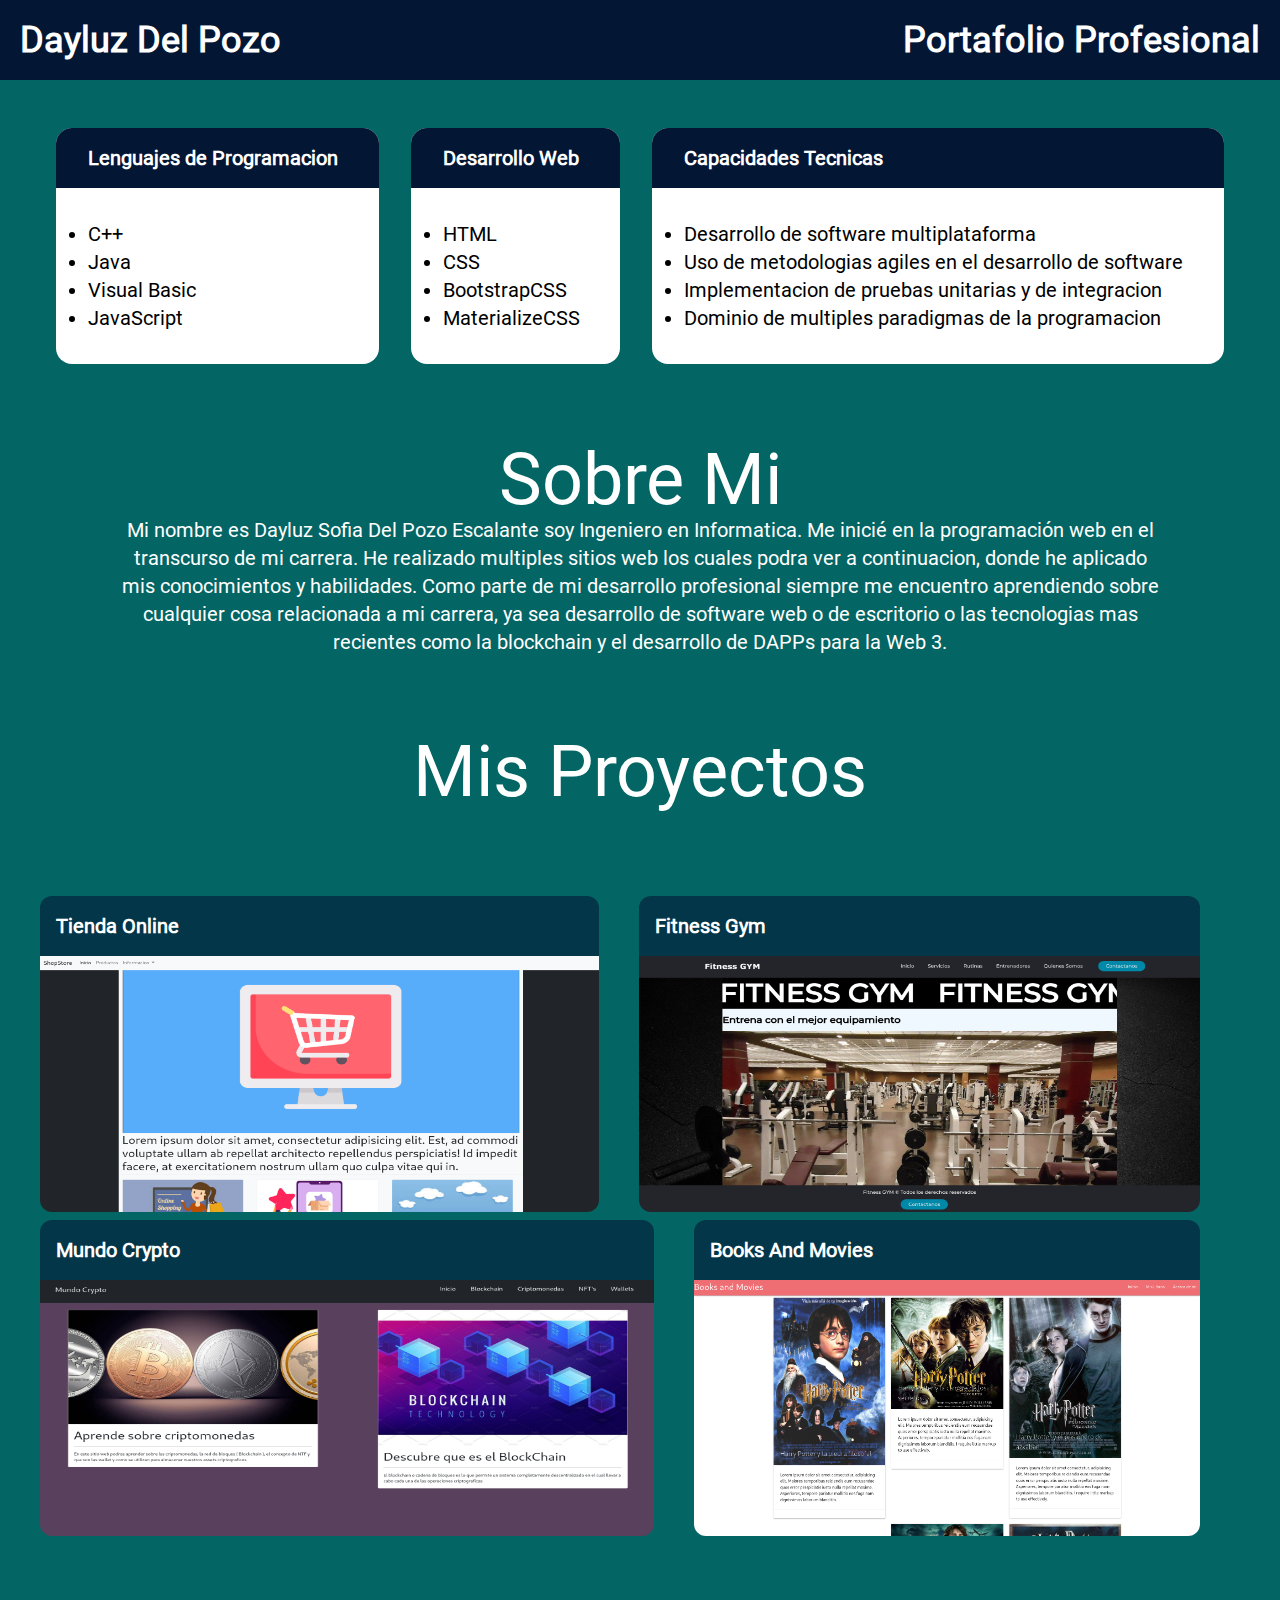
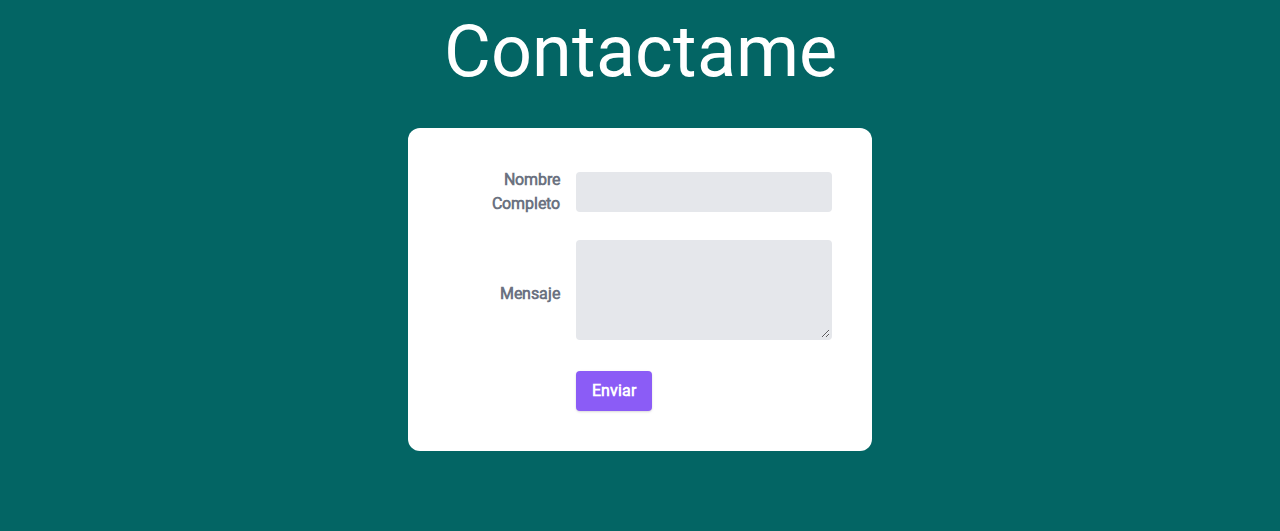
<file: index.html>
<!DOCTYPE html>
<html lang="en">

<head>
    <meta charset="UTF-8">
    <meta http-equiv="X-UA-Compatible" content="IE=edge">
    <meta name="viewport" content="width=device-width, initial-scale=1.0">
    <link href="./css/tailwind.min.css" rel="stylesheet">
    <link rel="stylesheet" href="./css/colors.css">
    <title>Portafolio</title>
</head>

<body class="complement1">
    <div class="container-fluid mx-auto">
        <div class="flex flex-col">
            <div class="flex flex-grow primary p-5 text-white font-bold">
                <p class="text-4xl flex-grow">Dayluz Del Pozo</p>
                <h1 class="text-4xl">Portafolio Profesional</h1>
            </div>
            <div class="flex flex-col">
                <div class="flex center p-10 flex-wrap">
                    <div class="flex-grow mx-4 mt-2">
                        <div class="card bg-white rounded-2xl">
                            <header class="primary text-white text-xl font-semibold rounded-t-2xl py-4 px-8">
                                Lenguajes de Programacion
                            </header>
                            <div class="content p-8 text-xl">
                                <ul class="list-disc">
                                    <li>C++</li>
                                    <li>Java</li>
                                    <li>Visual Basic</li>
                                    <li>JavaScript</li>
                                </ul>
                            </div>
                        </div>
                    </div>
                    <div class="flex-grow mx-4 mt-2">
                        <div class="card bg-white rounded-2xl">
                            <header class="primary text-white text-xl font-semibold rounded-t-2xl py-4 px-8">
                                Desarrollo Web
                            </header>
                            <div class="content p-8 text-xl">
                                <ul class="list-disc">
                                    <li>HTML</li>
                                    <li>CSS</li>
                                    <li>BootstrapCSS</li>
                                    <li>MaterializeCSS</li>
                                </ul>
                            </div>
                        </div>
                    </div>
                    <div class="flex-grow mx-4 mt-2">
                        <div class="card bg-white rounded-2xl">
                            <header class="primary text-white text-xl font-semibold rounded-t-2xl py-4 pl-8">
                                Capacidades Tecnicas
                            </header>
                            <div class="content p-8 text-xl">
                                <ul class="list-disc">
                                    <li>Desarrollo de software multiplataforma</li>
                                    <li>Uso de metodologias agiles en el desarrollo de software</li>
                                    <li>Implementacion de pruebas unitarias y de integracion</li>
                                    <li>Dominio de multiples paradigmas de la programacion</li>
                                </ul>
                            </div>
                        </div>
                    </div>
                </div>
            </div>
            <div class="flex flex-col p-10">
                <div class="flex flex-grow mx-auto">
                    <h1 class="text-white text-7xl">Sobre Mi</h1>
                </div>
                <p class="text-white px-20 text-center text-xl font-thin">
                    Mi nombre es Dayluz Sofia Del Pozo Escalante soy Ingeniero en Informatica. Me inicié en la
                    programación web en el transcurso de mi carrera. He
                    realizado multiples sitios web los cuales podra ver a continuacion, donde he aplicado mis
                    conocimientos y habilidades.

                    Como parte de mi desarrollo profesional siempre me encuentro aprendiendo sobre cualquier cosa
                    relacionada a mi carrera, ya sea desarrollo de software web o de escritorio o las tecnologias
                    mas recientes como la blockchain y el desarrollo de DAPPs para la Web 3.
                </p>
            </div>
            <div class="flex flex-col p-10">
                <div class="flex flex-grow mx-auto">
                    <h1 class="text-white text-7xl">Mis Proyectos</h1>
                </div>
            </div>
            <div class="flex flex-row p-10 flex-wrap">
                <a href="./sites/2sites/Bootstrap/index.html" target="_blank" class="flex-grow mt-2 mr-10 project">
                    <h1 class="text-white text-xl secondary p-4 rounded-t-xl font-bold">Tienda Online</h1>
                    <img class="h-64 w-full object-dcover rounded-b-xl" src="./images/to.png" alt="">
                </a>
                <a href="./sites/fitnessGym/index.html" target="_blank" class="flex-grow mt-2 mr-10 project">
                    <h1 class="text-white text-xl secondary p-4 rounded-t-xl font-bold">Fitness Gym</h1>
                    <img class="h-64 w-full object-cdover rounded-b-xl" src="./images/fg.png" alt="">
                </a>
                <a href="./sites/mcsite/index.html" target="_blank" class="flex-grow mt-2 mr-10 project">
                    <h1 class="text-white text-xl secondary p-4 rounded-t-xl font-bold">Mundo Crypto</h1>
                    <img class="h-64 w-full object-dcover rounded-b-xl" src="./images/mc.png" alt="">
                </a>
                <a href="./sites/2sites/Materialize/index.html" target="_blank" class="flex-none mt-2 mr-10 project">
                    <h1 class="text-white text-xl secondary p-4 rounded-t-xl font-bold">Books And Movies</h1>
                    <img class="h-64 w-full object-dcover rounded-b-xl" src="./images/bm.png" alt="">
                </a>
            </div>
            <div class="flex flex-col p-10">
                <div class="flex flex-grow mx-auto">
                    <h1 class="text-white text-7xl">Contactame</h1>
                </div>
            </div>
            <div class="flex flex-col pb-20">
                <div class="mx-auto bg-white p-10 rounded-xl">
                    <form class="w-full max-w-sm">
                        <div class="md:flex md:items-center mb-6">
                            <div class="md:w-1/3">
                                <label class="block text-gray-500 font-bold md:text-right mb-1 md:mb-0 pr-4"
                                    for="inline-full-name">
                                    Nombre Completo
                                </label>
                            </div>
                            <div class="md:w-2/3">
                                <input
                                    class="bg-gray-200 appearance-none border-2 border-gray-200 rounded w-full py-2 px-4 text-gray-700 leading-tight focus:outline-none focus:bg-white focus:border-purple-500"
                                    id="inline-full-name" type="text" value="">
                            </div>
                        </div>
                        <div class="md:flex md:items-center mb-6">
                            <div class="md:w-1/3">
                                <label class="block text-gray-500 font-bold md:text-right mb-1 md:mb-0 pr-4"
                                    for="inline-password">
                                    Mensaje
                                </label>
                            </div>
                            <div class="md:w-2/3">
                                <textarea class="bg-gray-200 appearance-none border-2 border-gray-200 rounded w-full py-2 px-4 text-gray-700 leading-tight focus:outline-none focus:bg-white focus:border-purple-500" rows="4" cols="32"></textarea>
                            </div>
                        </div>
                        <div class="md:flex md:items-center">
                            <div class="md:w-1/3"></div>
                            <div class="md:w-2/3">
                                <button
                                    onclick='alert("Mensaje Enviado")'
                                    class="project shadow bg-purple-500 hover:bg-purple-400 focus:shadow-outline focus:outline-none text-white font-bold py-2 px-4 rounded"
                                    type="button">
                                    Enviar
                                </button>
                            </div>
                        </div>
                    </form>
                </div>
            </div>
        </div>
    </div>
</body>

</html>
</file>
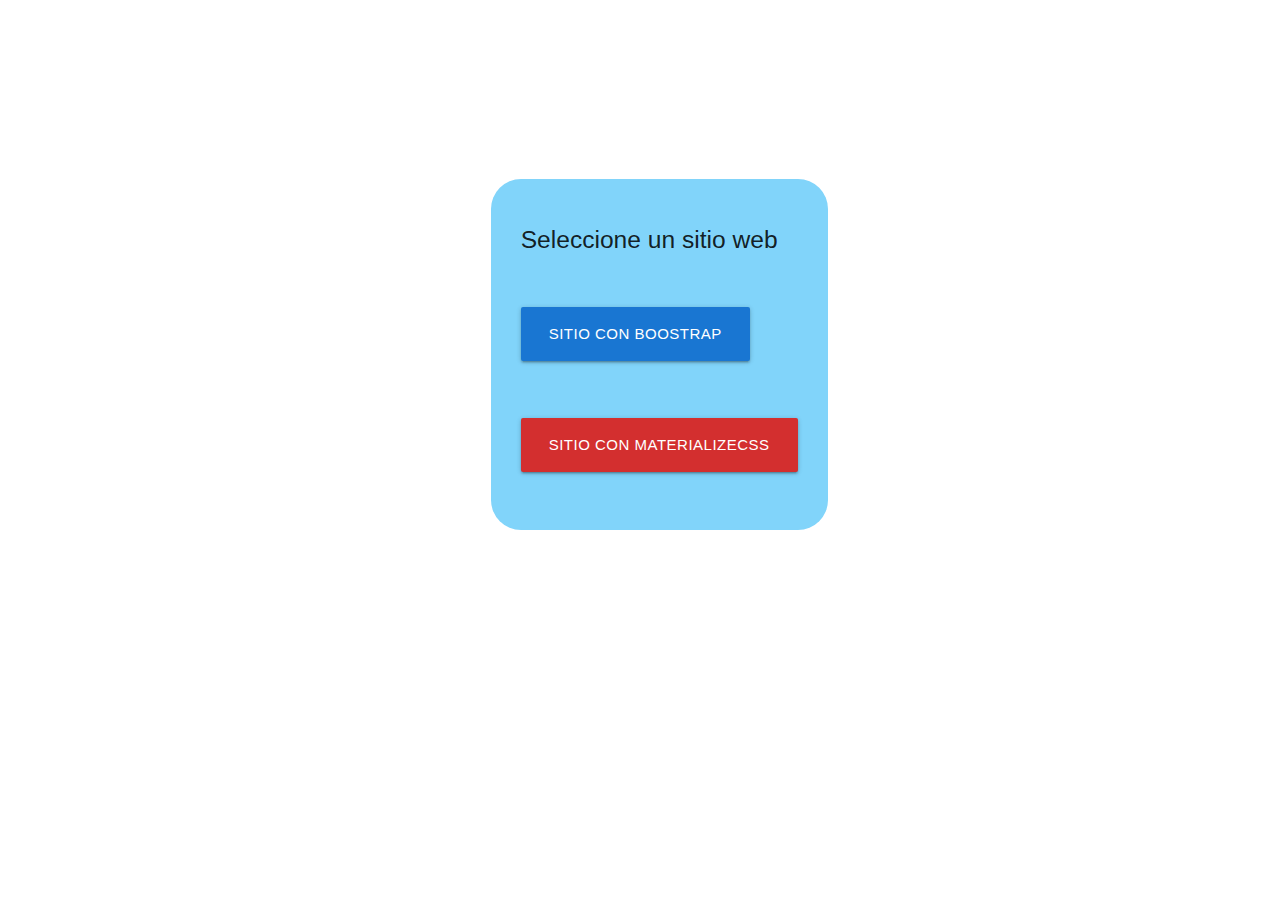
<file: sites/2sites/index.html>
<!DOCTYPE html>
<html lang="en">
<head>
    <meta charset="UTF-8">
    <meta http-equiv="X-UA-Compatible" content="IE=edge">
    <meta name="viewport" content="width=device-width, initial-scale=1.0">
    <title>Document</title>
    <link rel="stylesheet" href="./Materialize/materialize.min.css">
</head>
<body class="">
    <div class="container">
        <div class="row">
            <div class="col offset-s4 light-blue lighten-3" style="margin-top: 20%; padding: 30px;border-radius:30px;">
                <h5>Seleccione un sitio web</h5>
                <h1>
                    <a class="blue darken-2 btn-large" href="./Bootstrap/index.html">Sitio con Boostrap</a>
                </h1>
                <h1>
                    <a class="red darken-2 btn-large" href="./Materialize/index.html">Sitio con Materializecss</a>
                </h1>
            </div>
        </div>
    </div>
</body>
</html>
</file>
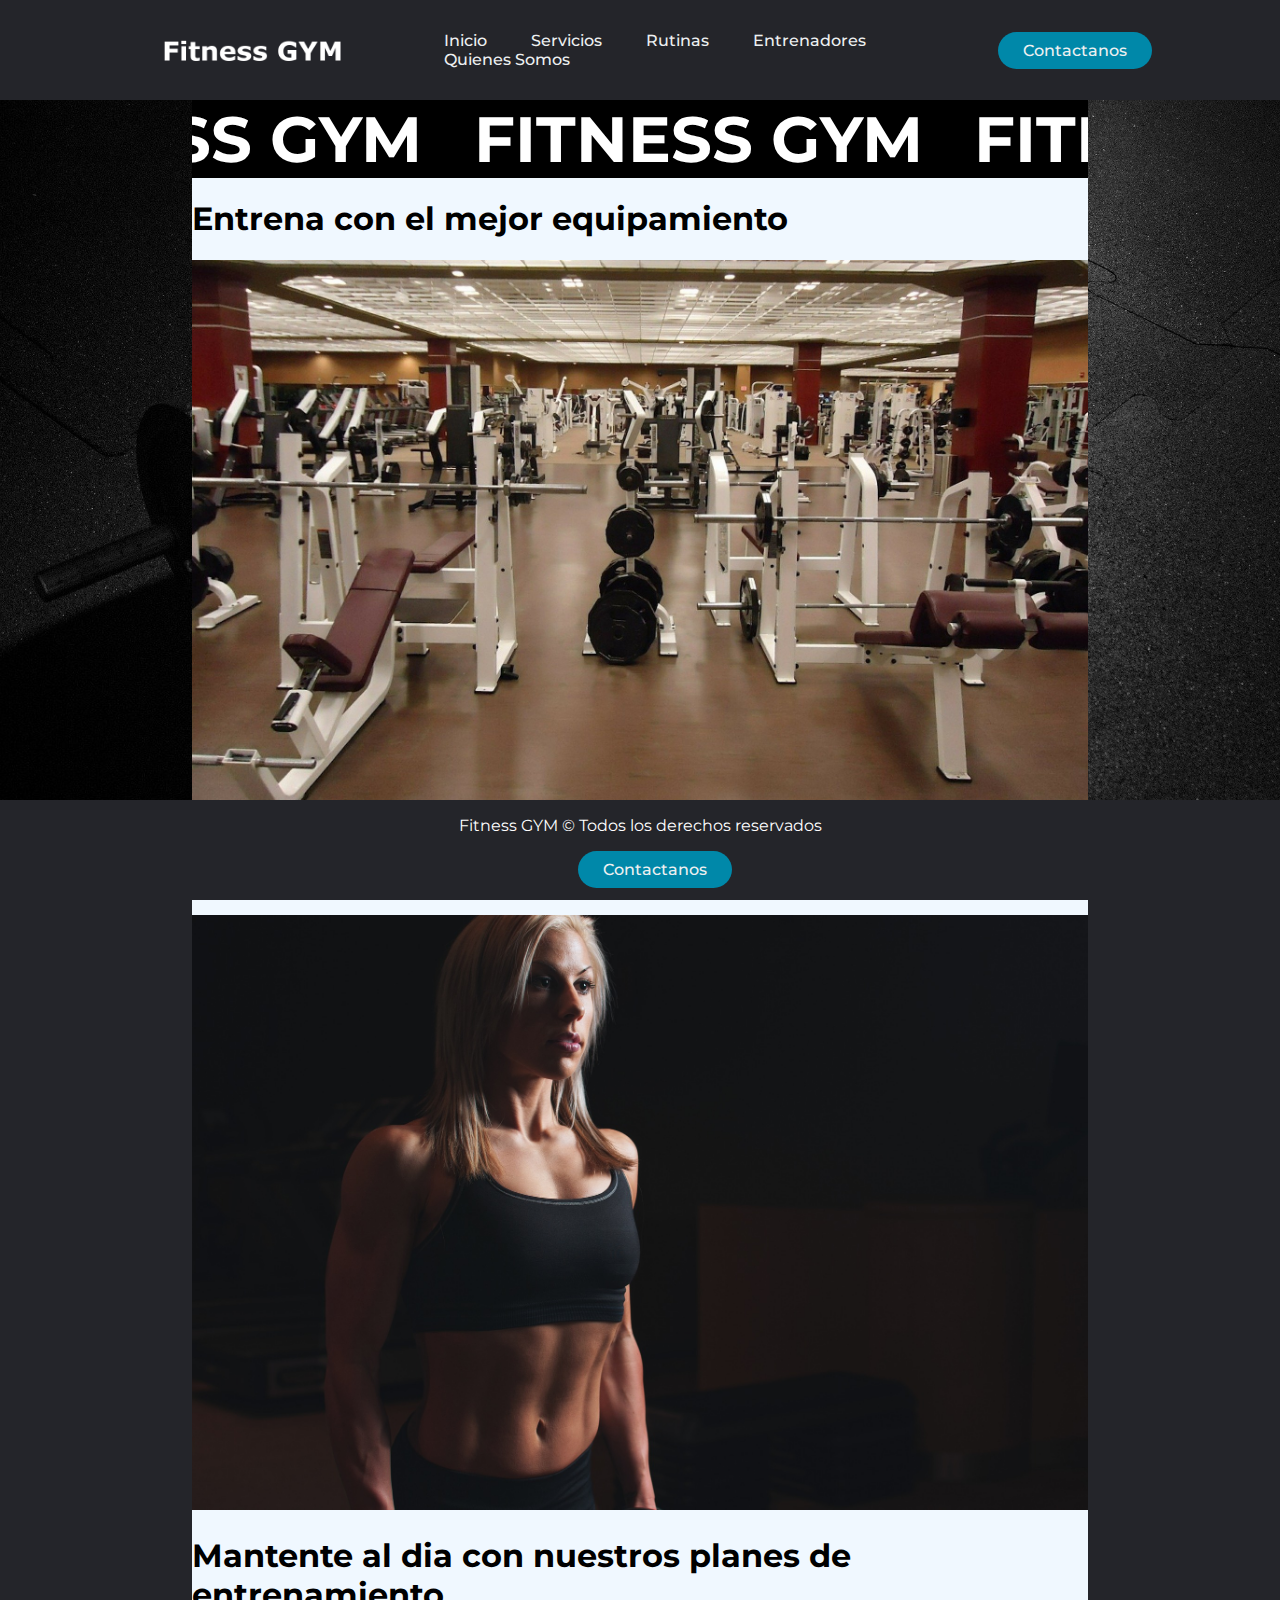
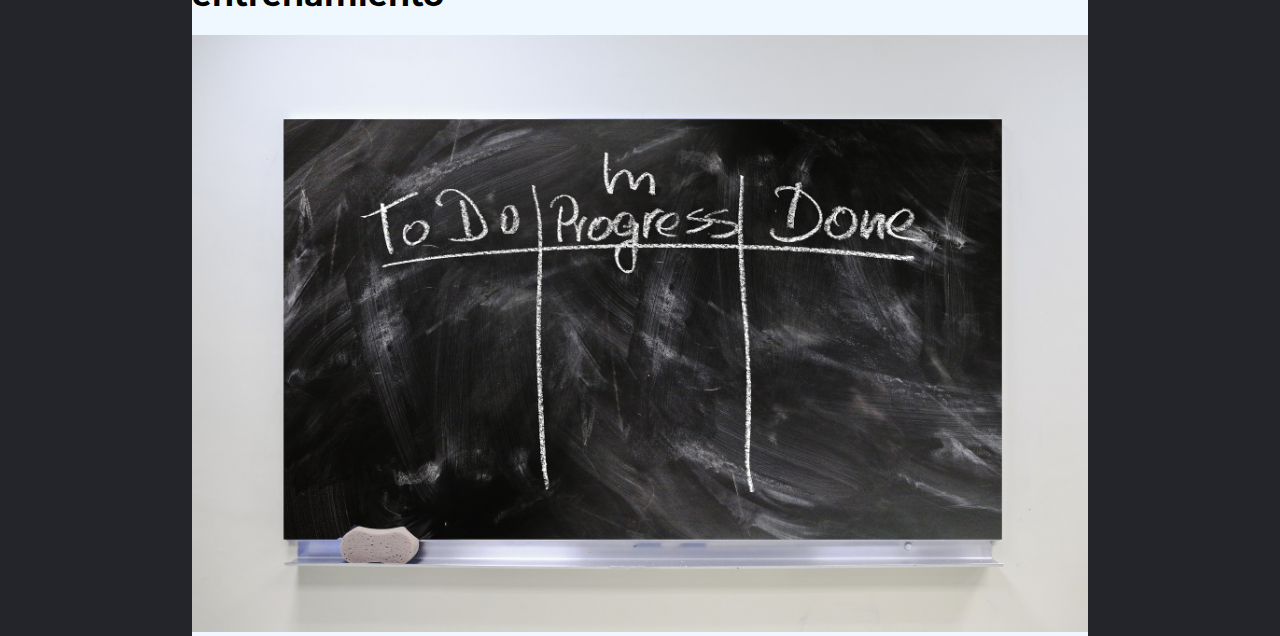
<file: sites/fitnessGym/index.html>
<!DOCTYPE html>
<html lang="en">

<head>
    <meta charset="UTF-8">
    <meta http-equiv="X-UA-Compatible" content="IE=edge">
    <meta name="viewport" content="width=device-width, initial-scale=1.0">
    <title>Fitness GYM</title>
    <link rel="stylesheet" href="css/styles.css">
    <link rel="stylesheet" href="css/inicio.css">
    <link rel="stylesheet" href="css/marquee.css">
</head>

<body>
    <header class="">
        <img class="logo" width="256px" src="./src/logo.png" alt="logo">
        <nav>
            <ul class="nav__links">
                <li><a href="index.html">Inicio</a></li>
                <li><a href="templates/servicios.html">Servicios</a></li>
                <li><a href="templates/rutinas.html">Rutinas</a></li>
                <li><a href="templates/trainers.html">Entrenadores</a></li>
                <li><a href="templates/quienessomos.html">Quienes Somos</a></li>
            </ul>
        </nav>
        <a href="templates/contact.html" class="cta"><button>Contactanos</button></a>
    </header>
    <div class="flex-container">
        <div class="marquee running js-marquee">
            <div class="marquee-inner">
                <span>Fitness GYM</span>
            </div>
        </div>
        <h1>Entrena con el mejor equipamiento</h1>
        <img src="src/equip.jpg" alt="" width="100%">
        <h1>Se orientado por profesionales</h1>
        <img src="src/Diana.jpg" alt="" width="100%">
        <h1>Mantente al dia con nuestros planes de entrenamiento</h1>
        <img src="src/todo.jpg" alt="" width="100%">
    </div>


    <div class="footer">
        <p>Fitness GYM &copy; Todos los derechos reservados</p>
        <a href="templates/contact.html" class="cta"><button>Contactanos</button></a>
    </div>
    <script src="js/marquee.js"></script>
</body>

</html>
</file>
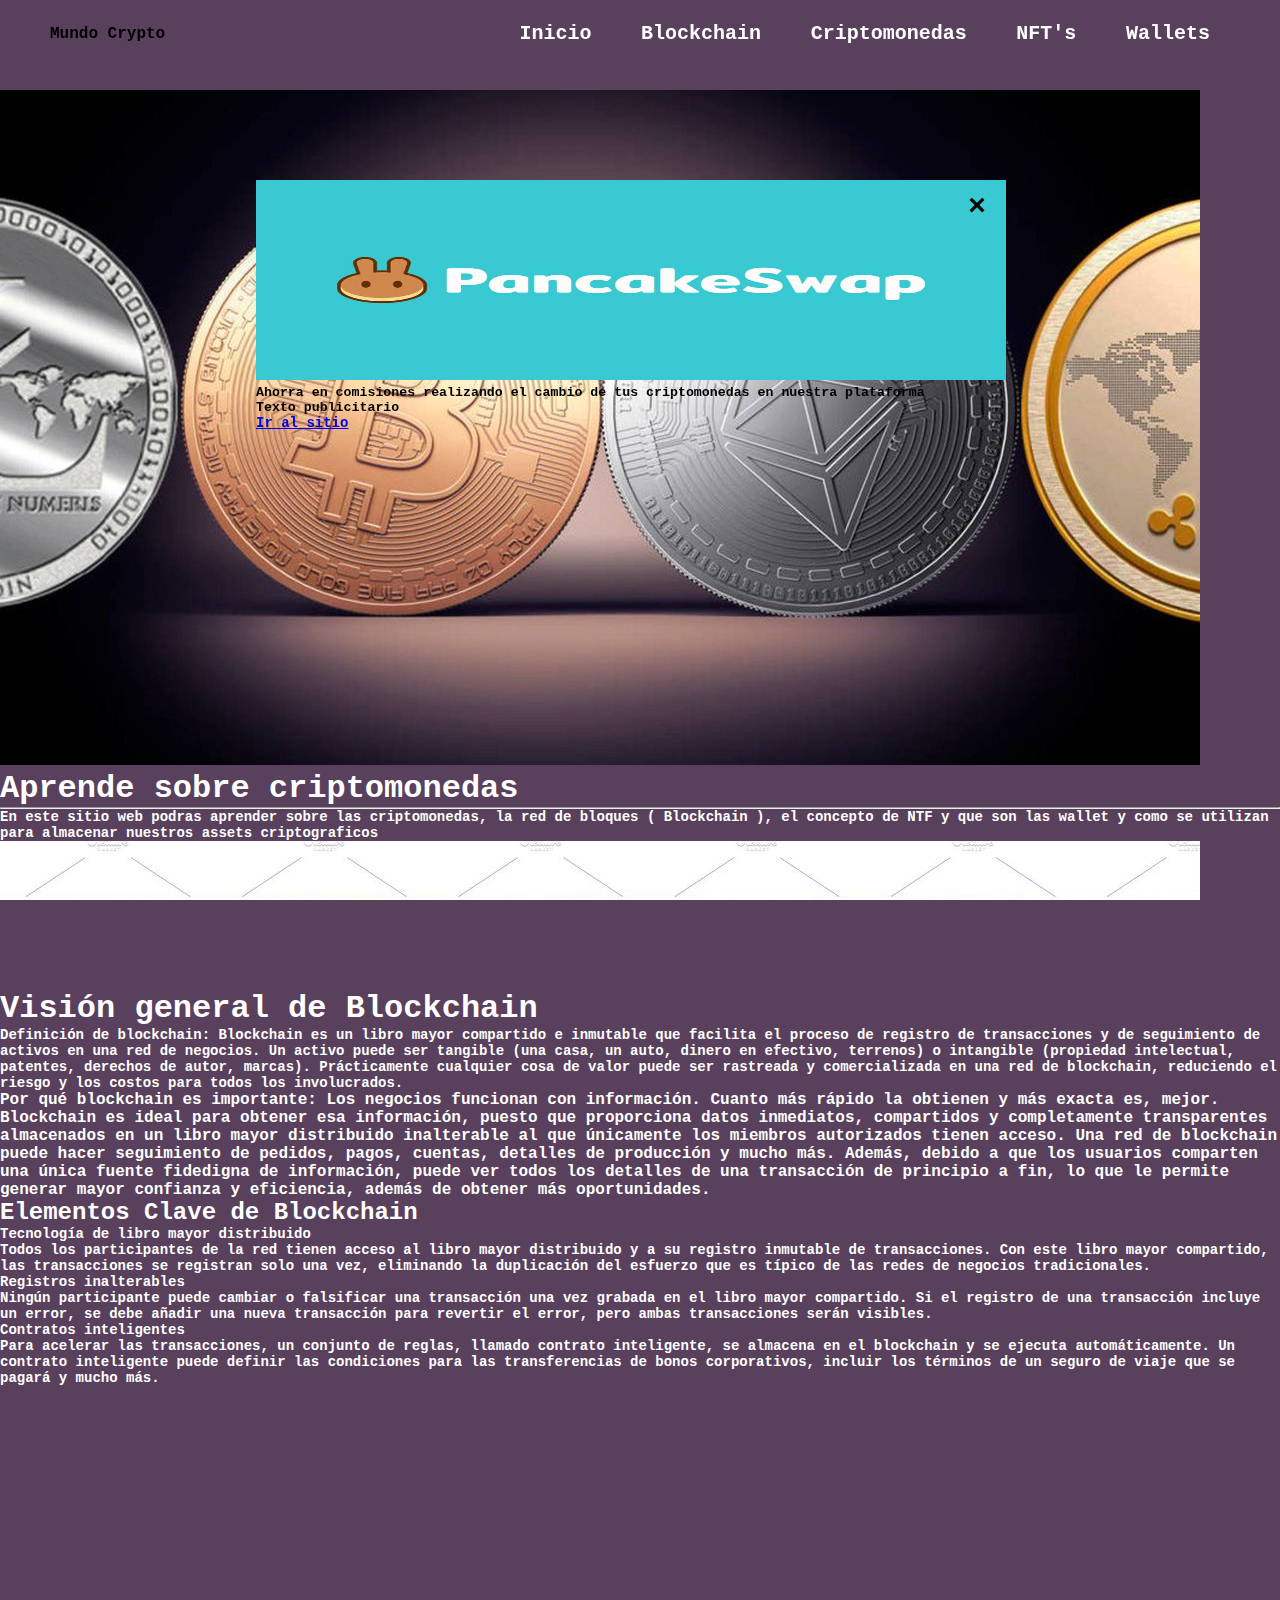
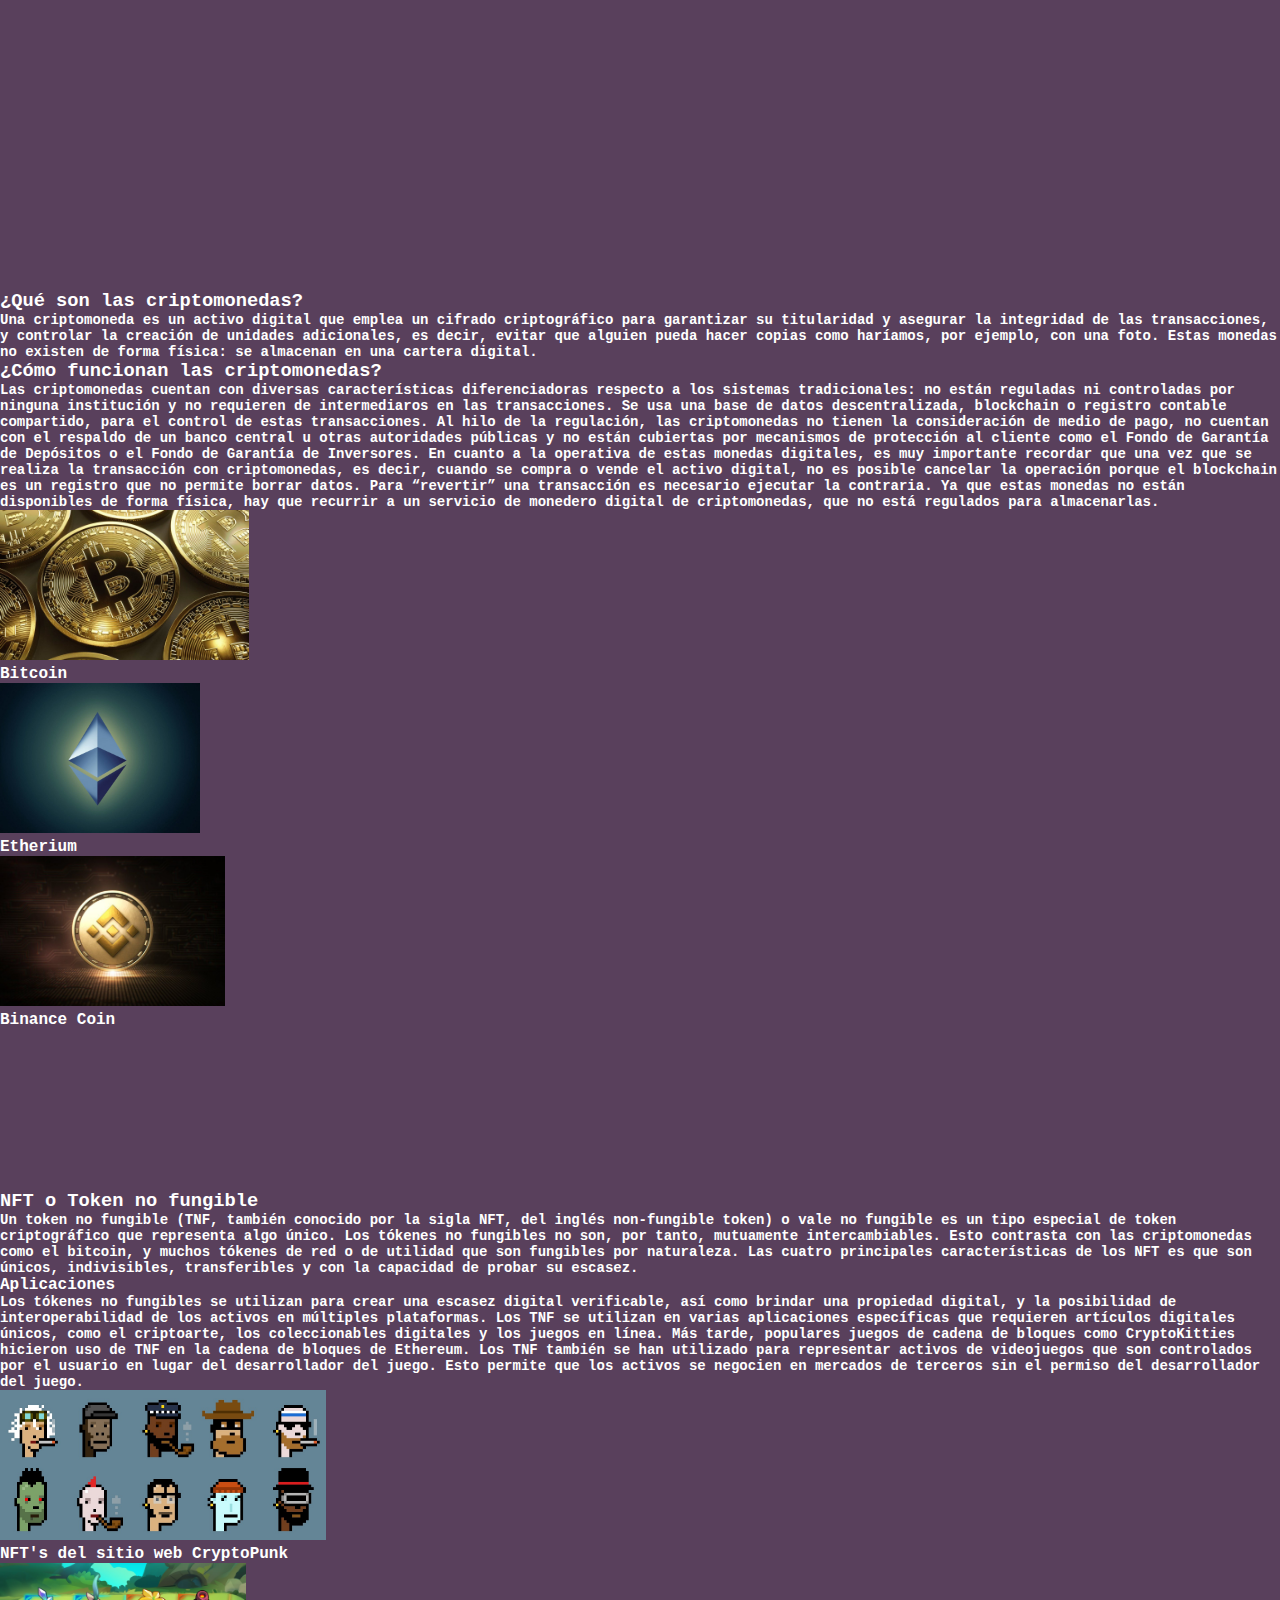
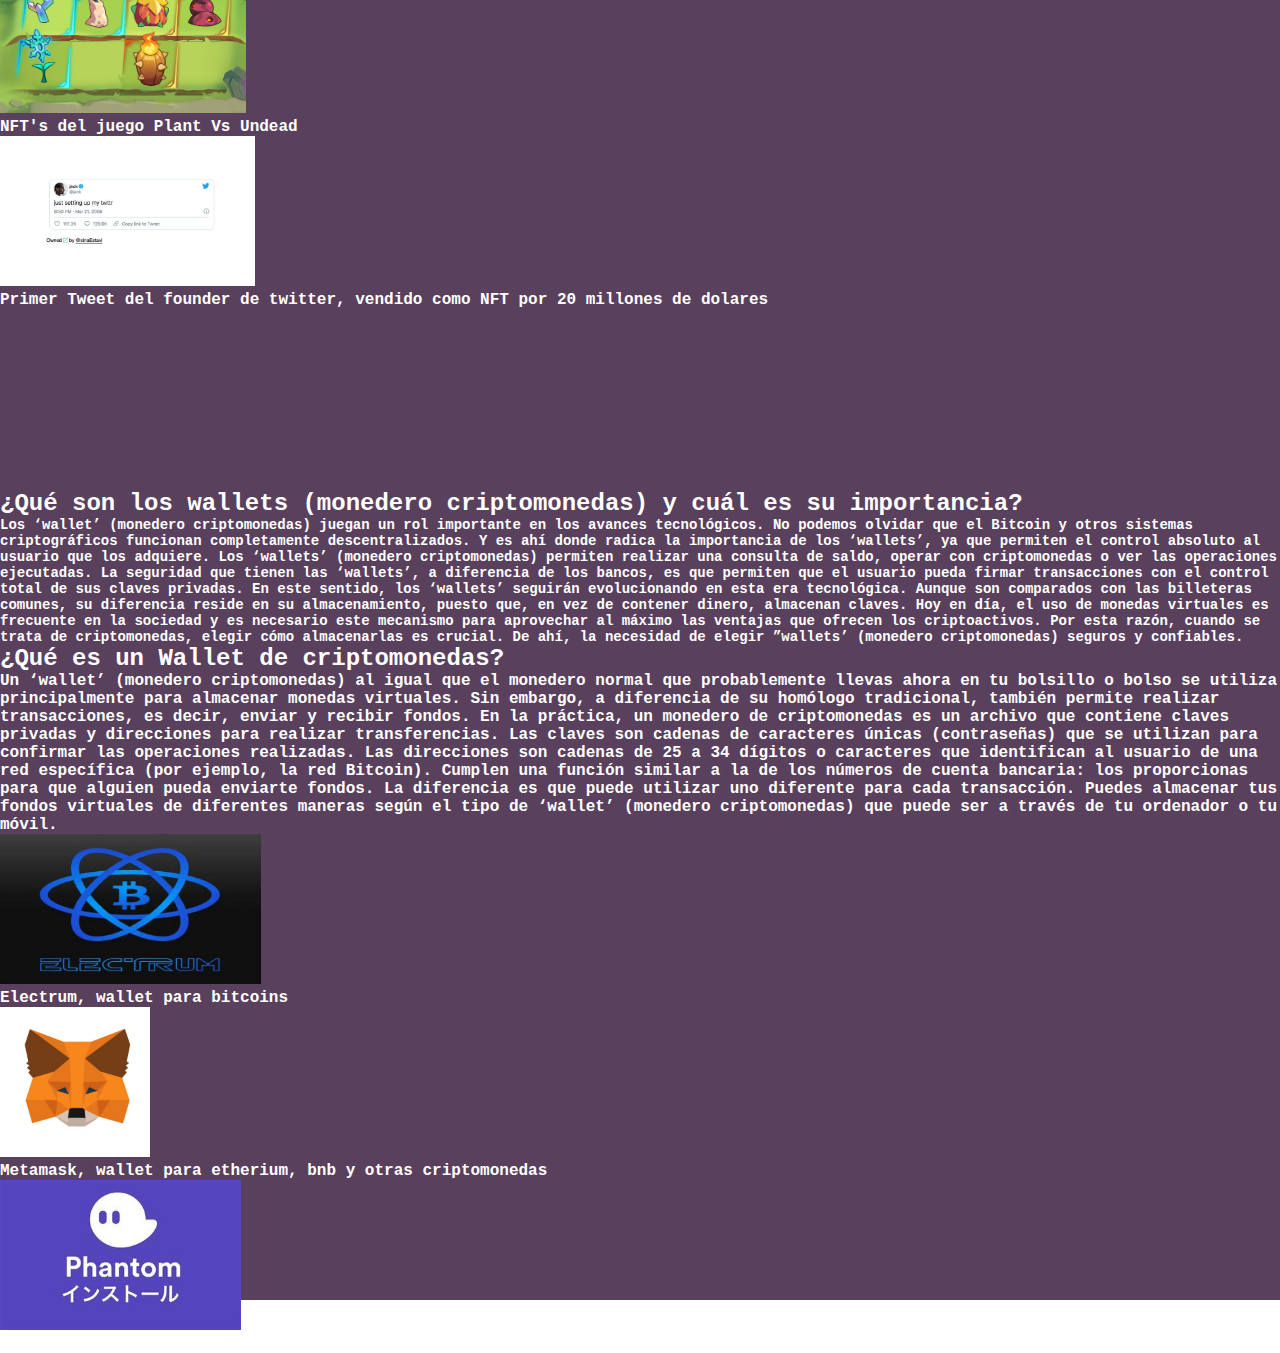
<file: sites/mcsite/index.html>
<!DOCTYPE html>
<html lang="en">

<head>
    <meta charset="UTF-8">
    <title>One Page Website</title>
    <link rel="stylesheet" href="style.css">
    <link href="https://cdn.jsdelivr.net/npm/bootstrap@5.1.3/dist/css/bootstrap.min.css" rel="stylesheet"
        integrity="sha384-1BmE4kWBq78iYhFldvKuhfTAU6auU8tT94WrHftjDbrCEXSU1oBoqyl2QvZ6jIW3" crossorigin="anonymous">
</head>

<body>

    <section id="inicio">
        <header class="bg-dark">
            <h4 class="text-white">Mundo Crypto</h4>
            <ul id="menu">
                <li><a href="#inicio">Inicio</a></li>
                <li><a href="#blockchain">Blockchain</a></li>
                <li><a href="#criptomonedas">Criptomonedas</a></li>
                <li><a href="#nfts">NFT's</a></li>
                <li><a href="#wallets">Wallets</a></li>
            </ul>
        </header>
        <div class="container-fluid content">

            <div class="row">
                <div class="col-3 col-md-5 m-auto mt-4 text-dark">
                    <div class="card">
                        <img src="./images/crypto.jpg" class="card-img-top" alt="...">
                        <div class="card-body">
                            <h1>Aprende sobre criptomonedas</h1>
                            <hr>
                            <p class="card-text">
                                En este sitio web podras aprender sobre las criptomonedas, la red de bloques (
                                Blockchain ), el
                                concepto de NTF y que son las wallet y como se utilizan para almacenar nuestros assets
                                criptograficos
                            </p>
                        </div>
                    </div>
                </div>
                <div class="col-3 col-md-5 m-auto mt-4 text-dark">
                    <div class="card">
                        <img src="./images/blockchain.jpg" class="card-img-top" alt="...">
                        <div class="card-body">
                            <h1>Descubre que es el BlockChain</h1>
                            <hr>
                            <p class="card-text">
                                El blockchain o cadena de bloques es lo que permite un sistema completamente
                                descentralizado en el cual llevar a cabo cada una de las operaciones criptograficas
                            </p>
                        </div>
                    </div>
                </div>
            </div>
        </div>
    </section>
    <section id="blockchain">
        <div class="container-fluid content px-4">
            <h1>
                Visión general de Blockchain
            </h1>
            <p>
                <b>
                    Definición de blockchain:
                </b>
                Blockchain es un libro mayor compartido e inmutable que facilita el proceso de
                registro de transacciones y de seguimiento de activos en una red de negocios. Un activo puede ser
                tangible
                (una casa, un auto, dinero en efectivo, terrenos) o intangible (propiedad intelectual, patentes,
                derechos de
                autor, marcas). Prácticamente cualquier cosa de valor puede ser rastreada y comercializada en una red de
                blockchain, reduciendo el riesgo y los costos para todos los involucrados.
            </p>
            <b>
                Por qué blockchain es importante:
            </b>
            Los negocios funcionan con información. Cuanto más rápido la obtienen y
            más exacta es, mejor. Blockchain es ideal para obtener esa información, puesto que proporciona datos
            inmediatos, compartidos y completamente transparentes almacenados en un libro mayor distribuido
            inalterable
            al que únicamente los miembros autorizados tienen acceso. Una red de blockchain puede hacer seguimiento
            de
            pedidos, pagos, cuentas, detalles de producción y mucho más. Además, debido a que los usuarios comparten
            una
            única fuente fidedigna de información, puede ver todos los detalles de una transacción de principio a
            fin,
            lo que le permite generar mayor confianza y eficiencia, además de obtener más oportunidades.
            </p>
            <div class="row">
                <h2>Elementos Clave de Blockchain</h2>
                <div class="col-3 mx-auto border border-3 border-light">
                    <p>
                        <b>
                            Tecnología de libro mayor distribuido
                        </b><br>
                        Todos los participantes de la red tienen acceso al libro mayor distribuido y a su registro
                        inmutable de transacciones. Con este libro mayor compartido, las transacciones se registran solo
                        una vez, eliminando la duplicación del esfuerzo que es típico de las redes de negocios
                        tradicionales.
                    </p>
                </div>
                <div class="col-3 mx-auto border border-3 border-light">
                    <p>
                        <b>
                            Registros inalterables
                        </b><br>
                        Ningún participante puede cambiar o falsificar una transacción una vez grabada en el libro mayor
                        compartido. Si el registro de una transacción incluye un error, se debe añadir una nueva
                        transacción para revertir el error, pero ambas transacciones serán visibles.
                    </p>
                </div>
                <div class="col-3 mx-auto border border-3 border-light">
                    <p>
                        <b>
                            Contratos inteligentes
                        </b><br>
                        Para acelerar las transacciones, un conjunto de reglas, llamado contrato inteligente, se
                        almacena en el blockchain y se ejecuta automáticamente. Un contrato inteligente puede definir
                        las condiciones para las transferencias de bonos corporativos, incluir los términos de un seguro
                        de viaje que se pagará y mucho más.
                    </p>
                </div>
            </div>
        </div>
    </section>
    <section id="criptomonedas">
        <div class="container-fluid px-4 content">
            <div class="row">
                <div class="col-12">
                    <h3>

                        ¿Qué son las criptomonedas?
                    </h3>
                    <p>

                        Una criptomoneda es un activo digital que emplea un cifrado criptográfico para garantizar su
                        titularidad y asegurar la integridad de las transacciones, y controlar la creación de unidades
                        adicionales, es decir, evitar que alguien pueda hacer copias como haríamos, por ejemplo, con una
                        foto. Estas monedas no existen de forma física: se almacenan en una cartera digital.
                    </p>

                    <h3>

                        ¿Cómo funcionan las criptomonedas?
                    </h3>
                    <p>

                        Las criptomonedas cuentan con diversas características diferenciadoras respecto a los sistemas
                        tradicionales: no están reguladas ni controladas por ninguna institución y no requieren de
                        intermediaros en las transacciones. Se usa una base de datos descentralizada, blockchain o
                        registro contable compartido, para el control de estas transacciones.

                        Al hilo de la regulación, las criptomonedas no tienen la consideración de medio de pago, no
                        cuentan con el respaldo de un banco central u otras autoridades públicas y no están cubiertas
                        por mecanismos de protección al cliente como el Fondo de Garantía de Depósitos o el Fondo de
                        Garantía de Inversores.

                        En cuanto a la operativa de estas monedas digitales, es muy importante recordar que una vez que
                        se realiza la transacción con criptomonedas, es decir, cuando se compra o vende el activo
                        digital, no es posible cancelar la operación porque el blockchain es un registro que no permite
                        borrar datos. Para “revertir” una transacción es necesario ejecutar la contraria.

                        Ya que estas monedas no están disponibles de forma física, hay que recurrir a un servicio de
                        monedero digital de criptomonedas, que no está regulados para almacenarlas.
                    </p>
                </div>
            </div>
            <div class="row">
                <div class="col-3 m-auto">
                    <img class="img-fluid" style="width: 30hh; height: 150px;" src="./images/btc.jpg" alt="">
                    <br>
                    Bitcoin
                </div>
                <div class="col-3 m-auto">
                    <img class="img-fluid" style="width: 30hh; height: 150px;" src="./images/eth.jpg" alt="">
                    <br>
                    Etherium
                </div>
                <div class="col-3 m-auto">
                    <img class="img-fluid" style="width: 30hh; height: 150px;" src="./images/bnb.jpg" alt="">
                    <br>
                    Binance Coin
                </div>
            </div>
        </div>
    </section>
    <section id="nfts">
        <div class="container-fluid content">
            <div class="row">
                <div class="col-12">
                    <h3>NFT o Token no fungible</h3>
                    <p>
                        Un token no fungible (TNF, también conocido por la sigla NFT, del inglés non-fungible token) o
                        vale
                        no fungible​ es un tipo especial de token criptográfico que representa algo único. Los tókenes
                        no
                        fungibles no son, por tanto, mutuamente intercambiables. Esto contrasta con las criptomonedas
                        como el bitcoin, y muchos tókenes de red o de utilidad que son fungibles por naturaleza. Las
                        cuatro principales características de los NFT es que son únicos, indivisibles, transferibles y
                        con
                        la capacidad de probar su escasez.
                    </p>
                    <h4>
                        Aplicaciones
                    </h4>
                    <p>

                        Los tókenes no fungibles se utilizan para crear una escasez digital verificable,​ así como
                        brindar
                        una propiedad digital, y la posibilidad de interoperabilidad de los activos en múltiples
                        plataformas.​ Los TNF se utilizan en varias aplicaciones específicas que requieren artículos
                        digitales únicos, como el criptoarte, los coleccionables digitales y los juegos en línea.

                        Más tarde, populares juegos de cadena de bloques como CryptoKitties hicieron uso de TNF en la
                        cadena
                        de bloques de Ethereum. ​Los TNF también se han utilizado para representar activos de
                        videojuegos
                        que son controlados por el usuario en lugar del desarrollador del juego.​ Esto permite que los
                        activos se negocien en mercados de terceros sin el permiso del desarrollador del juego.
                    </p>
                </div>
            </div>
            <div class="row">
                <div class="col-3 m-auto">
                    <img class="img-fluid" style="width: 30hh; height: 150px;" src="./images/punk.jpg" alt="">
                    <br>
                    NFT's del sitio web CryptoPunk
                </div>
                <div class="col-3 m-auto">
                    <img class="img-fluid" style="width: 30hh; height: 150px;" src="./images/pvu.png" alt="">
                    <br>
                    NFT's del juego Plant Vs Undead
                </div>
                <div class="col-3 m-auto">
                    <img class="img-fluid" style="width: 30hh; height: 150px;" src="./images/tweet.jpg" alt="">
                    <br>
                    Primer Tweet del founder de twitter, vendido como NFT por 20 millones de dolares
                </div>
            </div>
        </div>
    </section>
    <section id="wallets">
        <div class="container-fluid content">
            <div class="row">
                <div class="col-12">
                    <h2>
                        ¿Qué son los wallets (monedero criptomonedas) y cuál es su importancia?
                    </h2>
                    <p>

                        Los ‘wallet’ (monedero criptomonedas) juegan un rol importante en los avances tecnológicos. No
                        podemos olvidar que el Bitcoin y otros sistemas criptográficos funcionan completamente
                        descentralizados. Y es ahí donde radica la importancia de los ‘wallets’, ya que permiten el
                        control absoluto al usuario que los adquiere. Los ‘wallets’ (monedero criptomonedas) permiten
                        realizar una consulta de saldo, operar con criptomonedas o ver las operaciones ejecutadas. La
                        seguridad que tienen las ‘wallets’, a diferencia de los bancos, es que permiten que el usuario
                        pueda firmar transacciones con el control total de sus claves privadas.

                        En este sentido, los ‘wallets’ seguirán evolucionando en esta era tecnológica. Aunque son
                        comparados con las billeteras comunes, su diferencia reside en su almacenamiento, puesto que, en
                        vez de contener dinero, almacenan claves. Hoy en día, el uso de monedas virtuales es frecuente
                        en la sociedad y es necesario este mecanismo para aprovechar al máximo las ventajas que ofrecen
                        los criptoactivos. Por esta razón, cuando se trata de criptomonedas, elegir cómo almacenarlas es
                        crucial. De ahí, la necesidad de elegir ”wallets’ (monedero criptomonedas) seguros y confiables.
                    </p>
                    <h2>
                        ¿Qué es un Wallet de criptomonedas?
                    </h2>
                    Un ‘wallet’ (monedero criptomonedas) al igual que el monedero normal que probablemente llevas ahora
                    en tu bolsillo o bolso se utiliza principalmente para almacenar monedas virtuales. Sin embargo, a
                    diferencia de su homólogo tradicional, también permite realizar transacciones, es decir, enviar y
                    recibir fondos. En la práctica, un monedero de criptomonedas es un archivo que contiene claves
                    privadas y direcciones para realizar transferencias. Las claves son cadenas de caracteres únicas
                    (contraseñas) que se utilizan para confirmar las operaciones realizadas.

                    Las direcciones son cadenas de 25 a 34 dígitos o caracteres que identifican al usuario de una red
                    específica (por ejemplo, la red Bitcoin). Cumplen una función similar a la de los números de cuenta
                    bancaria: los proporcionas para que alguien pueda enviarte fondos. La diferencia es que puede
                    utilizar uno diferente para cada transacción. Puedes almacenar tus fondos virtuales de diferentes
                    maneras según el tipo de ‘wallet’ (monedero criptomonedas) que puede ser a través de tu ordenador o
                    tu móvil.
                </div>
            </div>
            <div class="row">
                <div class="col-3 m-auto">
                    <img class="img-fluid" style="width: 30hh; height: 150px;" src="./images/electrum.jpg" alt="">
                    <br>
                    Electrum, wallet para bitcoins
                </div>
                <div class="col-3 m-auto">
                    <img class="img-fluid" style="width: 30hh; height: 150px;" src="./images/meta.jpg" alt="">
                    <br>
                    Metamask, wallet para etherium, bnb y otras criptomonedas
                </div>
                <div class="col-3 m-auto">
                    <img class="img-fluid" style="width: 30hh; height: 150px;" src="./images/phantom.jpg" alt="">
                    <br>
                    Phantom, wallet para solana
                </div>
            </div>
        </div>
    </section>
    <div class="card bg-dark text-white swapad fixed-top" id="modal">
        <img class="swap" src="./images/swap.jpg" class="card-img" alt="...">
        <span class="closeBtn" id="closebtn">&times;</span>
        <div class="card-img-overlay">
            <h5 class="card-title bg-dark">Ahorra en comisiones realizando el cambio de tus criptomonedas en
                nuestra plataforma<br>
                <span class="text-muted">Texto publicitario</span>
            </h5>
            <p class="card-text">
                <a class="btn btn-success" href="https://pancakeswap.finance/swap">Ir al sitio</a>
            </p>
        </div>
    </div>
    <script>
        m = document.getElementById('modal');
        c = document.getElementById('closebtn');
        c.onclick = function(){
            m.style.display = 'none';
        };
    </script>
    <script src="https://cdn.jsdelivr.net/npm/bootstrap@5.1.3/dist/js/bootstrap.bundle.min.js"
        integrity="sha384-ka7Sk0Gln4gmtz2MlQnikT1wXgYsOg+OMhuP+IlRH9sENBO0LRn5q+8nbTov4+1p"
        crossorigin="anonymous"></script>
</body>

</html>
</file>
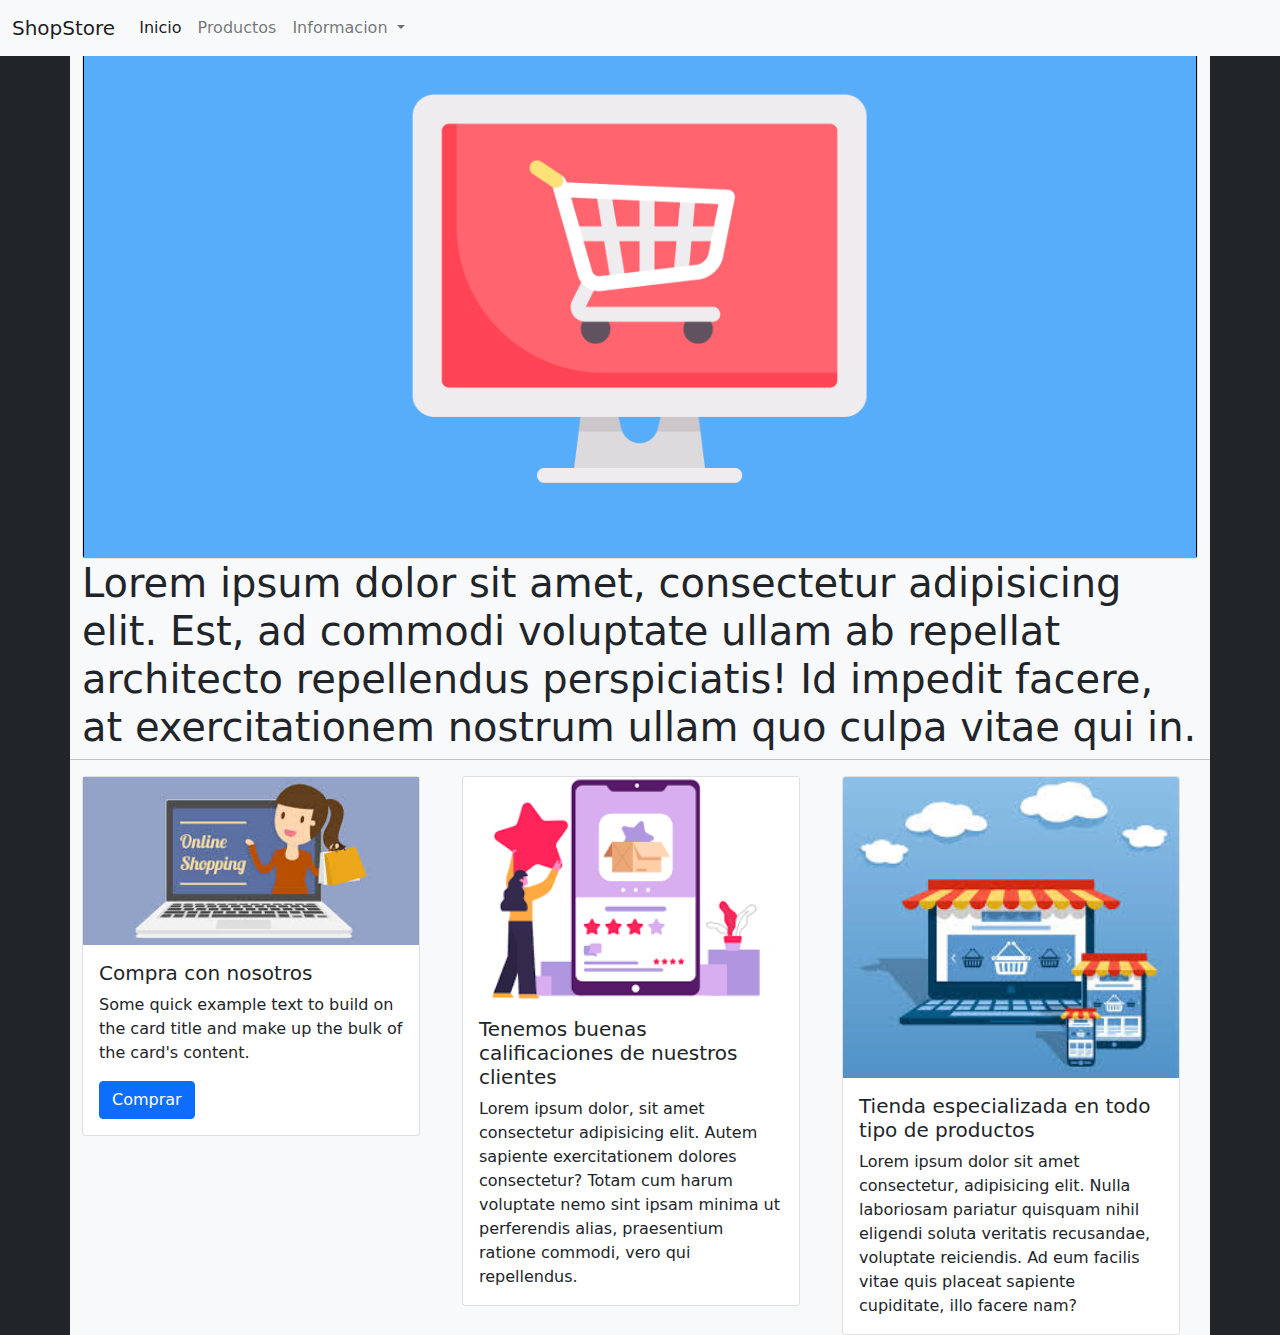
<file: sites/2sites/Bootstrap/index.html>
<!doctype html>
<html lang="en">

<head>
    <meta charset="utf-8">
    <meta name="viewport" content="width=device-width, initial-scale=1">

    <link rel="stylesheet" href="./bootstrap.min.css">

    <title>ShopStore</title>
</head>
<body class="bg-dark">
    <div class="container-fluid px-0">
        <nav class="navbar navbar-expand-lg navbar-light bg-light fixed-top">
            <div class="container-fluid">
                <a class="navbar-brand" href="#">ShopStore</a>
                <button class="navbar-toggler" type="button" data-bs-toggle="collapse"
                    data-bs-target="#navbarNavDropdown" aria-controls="navbarNavDropdown" aria-expanded="false"
                    aria-label="Toggle navigation">
                    <span class="navbar-toggler-icon"></span>
                </button>
                <div class="collapse navbar-collapse" id="navbarNavDropdown">
                    <ul class="navbar-nav">
                        <li class="nav-item">
                            <a class="nav-link active" aria-current="page" href="./index.html">Inicio</a>
                        </li>
                        <li class="nav-item">
                            <a class="nav-link" href="./productos.html">Productos</a>
                        </li>
                        <li class="nav-item dropdown">
                            <a class="nav-link dropdown-toggle" href="#" id="navbarDropdownMenuLink" role="button"
                                data-bs-toggle="dropdown" aria-expanded="false">
                                Informacion
                            </a>
                            <ul class="dropdown-menu" aria-labelledby="navbarDropdownMenuLink">
                                <li><a class="dropdown-item" href="./who.html">Quienes Somos?</a></li>
                                <li><a class="dropdown-item" href="./contact.html">Contacto</a></li>
                            </ul>
                        </li>
                    </ul>
                </div>
            </div>
        </nav>
    </div>
    <div class="container bg-light ">
        <div class="row">
            <div class="col-12">
                <img src="./banner.png" class="card-img border border-" alt="...">
            </div>
            <div class="col-12">
                <h1>Lorem ipsum dolor sit amet, consectetur adipisicing elit. Est, ad commodi voluptate ullam ab
                    repellat architecto repellendus perspiciatis! Id impedit facere, at exercitationem nostrum ullam quo
                    culpa vitae qui in.</h1>
            </div>
            <hr>
            <div class="col-12">
                <div class="row">
                    <div class="col-12 col-lg-4">
                        <div class="card" style="width: 95%;">
                            <img src="./card1.jpeg" class=card-img-top" alt="...">
                            <div class="card-body">
                                <h5 class="card-title">Compra con nosotros</h5>
                                <p class="card-text">Some quick example text to build on the card title and make up the
                                    bulk of the card's content.</p>
                                <a href="#" class="btn btn-primary">Comprar</a>
                            </div>
                        </div>
                    </div>
                    <div class="col-12 col-lg-4">
                        <div class="card" style="width: 95%;">
                            <img src="./card2.png" class="card-img-top" alt="...">
                            <div class="card-body">
                                <h5 class="card-title">Tenemos buenas calificaciones de nuestros clientes</h5>
                                <p class="card-text">Lorem ipsum dolor, sit amet consectetur adipisicing elit. Autem sapiente exercitationem dolores consectetur? Totam cum harum voluptate nemo sint ipsam minima ut perferendis alias, praesentium ratione commodi, vero qui repellendus.</p>
                            </div>
                        </div>
                    </div>
                    <div class="col-12 col-lg-4">
                        <div class="card" style="width: 95%;">
                            <img src="./card3.jpeg" class="card-img-top" alt="...">
                            <div class="card-body">
                                <h5 class="card-title">Tienda especializada en todo tipo de productos</h5>
                                <p class="card-text">
                                    Lorem ipsum dolor sit amet consectetur, adipisicing elit. Nulla laboriosam pariatur quisquam nihil eligendi soluta veritatis recusandae, voluptate reiciendis. Ad eum facilis vitae quis placeat sapiente cupiditate, illo facere nam?
                                </p>
                            </div>
                        </div>
                    </div>
                </div>
            </div>
        </div>
    </div>


    <script src="./bootstrap.bundle.min.js"></script>
</body>

</html>
</file>
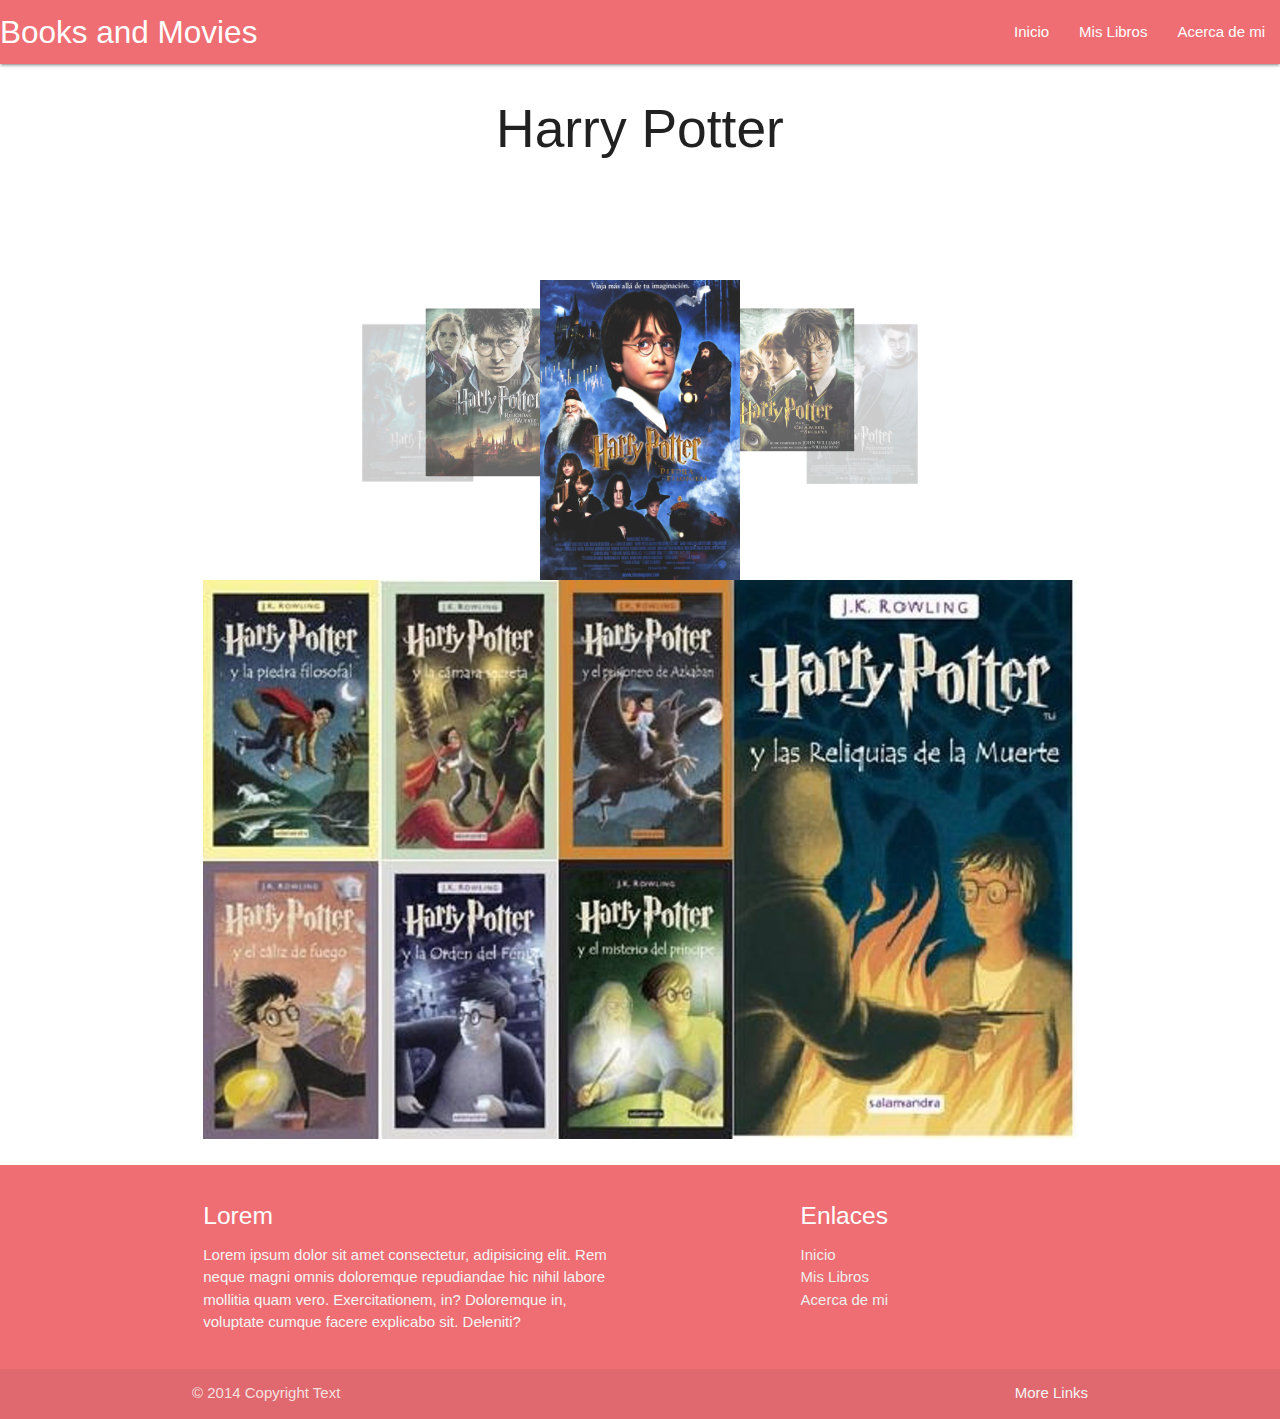
<file: sites/2sites/Materialize/index.html>
<!DOCTYPE html>
<html>

<head>
    <!--Import Google Icon Font-->
    <link href="https://fonts.googleapis.com/icon?family=Material+Icons" rel="stylesheet">
    <!--Import materialize.css-->
    <link type="text/css" rel="stylesheet" href="./materialize.min.css" media="screen,projection" />

    <!--Let browser know website is optimized for mobile-->
    <meta name="viewport" content="width=device-width, initial-scale=1.0" />
    <title>Books And Movies</title>
    <style>
    </style>
</head>

<body>
    <div class="container-fluid">
        <nav>
            <div class="nav-wrapper">
                <a href="#!" class="brand-logo">Books and Movies</a>
                <a href="#" data-target="mobile-demo" class="sidenav-trigger"><i class="material-icons">menu</i></a>
                <ul class="right hide-on-med-and-down">
                    <li><a href="index.html">Inicio</a></li>
                    <li><a href="books.html">Mis Libros</a></li>
                    <li><a href="about.html">Acerca de mi</a></li>
                </ul>
            </div>
        </nav>
        <ul class="sidenav" id="mobile-demo">
            <li><a href="index.html">Inicio</a></li>
            <li><a href="books.html">Mis Libros</a></li>
            <li><a href="about.html">Acerca de mi</a></li>
        </ul>
    </div>
    <div class="container">
        <div class="row">
            <div class="col s12">
                <h2 class="center-align">Harry Potter</h2>
                <div class="carousel">
                    <a class="carousel-item" href="#one!"><img src="./hp1.jpg"></a>
                    <a class="carousel-item" href="#two!"><img src="./hp2.jpg"></a>
                    <a class="carousel-item" href="#three!"><img src="./hp3.jpg"></a>
                    <a class="carousel-item" href="#four!"><img src="./hp4.jpg"></a>
                    <a class="carousel-item" href="#one!"><img src="./hp5.jpg"></a>
                    <a class="carousel-item" href="#one!"><img src="./hp6.jpg"></a>
                    <a class="carousel-item" href="#one!"><img src="./hp7.jpg"></a>
                    <a class="carousel-item" href="#one!"><img src="./hp8.jpg"></a>
                </div>
            </div>
            <div class="col s12">

                <img class="responsive-img" src="./hpc.jpg" alt="">
            </div>
        </div>
    </div>

    <footer class="page-footer">
        <div class="container">
            <div class="row">
                <div class="col l6 s12">
                    <h5 class="white-text">Lorem</h5>
                    <p class="grey-text text-lighten-4">
                        Lorem ipsum dolor sit amet consectetur, adipisicing elit. Rem neque magni omnis doloremque
                        repudiandae hic nihil labore mollitia quam vero. Exercitationem, in? Doloremque in, voluptate
                        cumque facere explicabo sit. Deleniti?
                    </p>
                </div>
                <div class="col l4 offset-l2 s12">
                    <h5 class="white-text">Enlaces</h5>
                    <ul>
                        <li><a class="grey-text text-lighten-3" href="index.html">Inicio</a></li>
                        <li><a class="grey-text text-lighten-3" href="books.html">Mis Libros</a></li>
                        <li><a class="grey-text text-lighten-3" href="about.html">Acerca de mi</a></li>
                    </ul>
                </div>
            </div>
        </div>
        <div class="footer-copyright">
            <div class="container">
                © 2014 Copyright Text
                <a class="grey-text text-lighten-4 right" href="#!">More Links</a>
            </div>
        </div>
    </footer>
    <script src="./jquery-3.6.0.slim.min.js"></script>
    <script type="text/javascript" src="./materialize.min.js"></script>
    <script>
        $(document).ready(function () {
            $('.sidenav').sidenav();
        });
        $(document).ready(function () {
            $('.carousel').carousel();
        });
    </script>
</body>

</html>
</file>
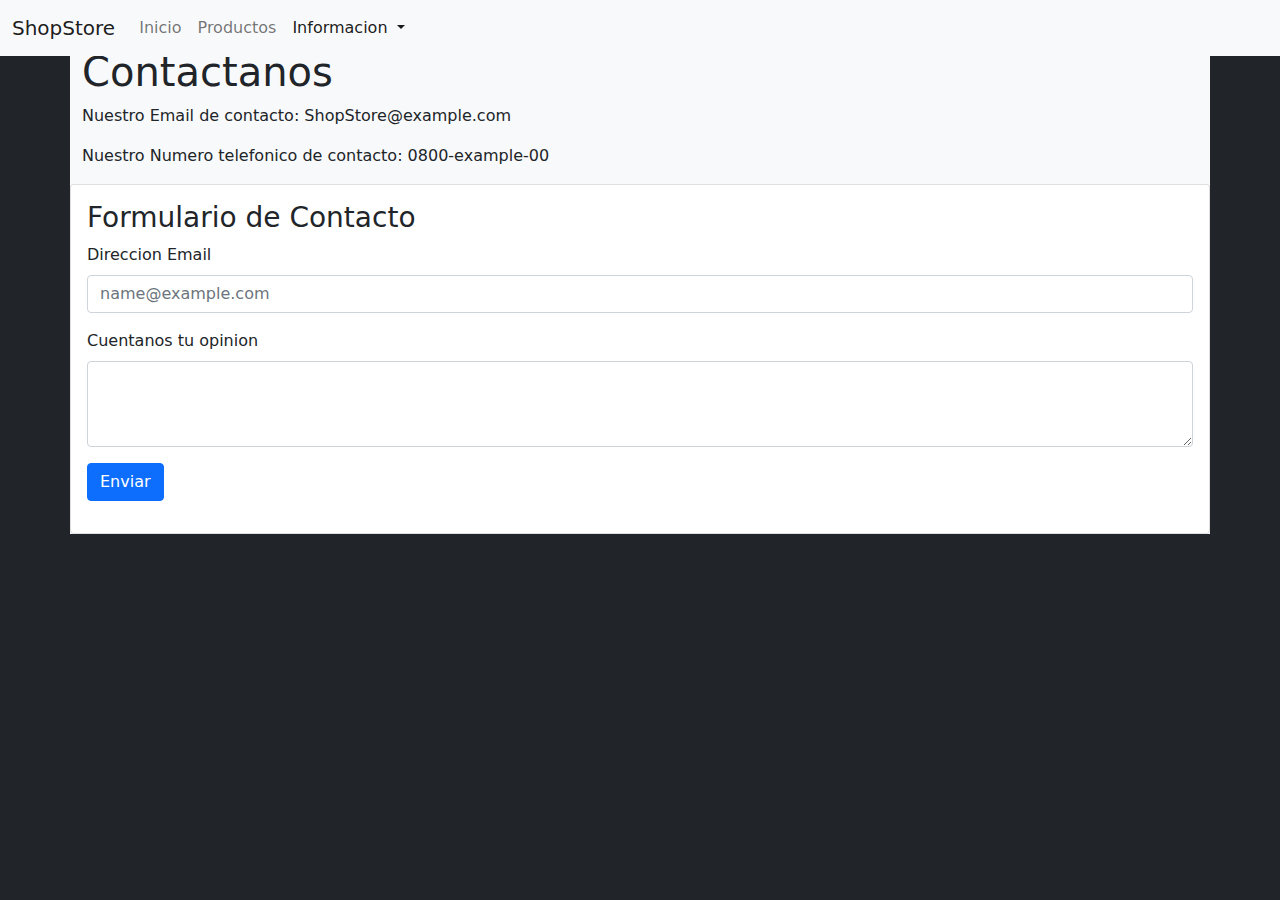
<file: sites/2sites/Bootstrap/contact.html>
<!doctype html>
<html lang="en">

<head>
    <meta charset="utf-8">
    <meta name="viewport" content="width=device-width, initial-scale=1">

    <link rel="stylesheet" href="./bootstrap.min.css">

    <title>ShopStore</title>
</head>

<body class="bg-dark">
    <div class="container-fluid px-0">
        <nav class="navbar navbar-expand-lg navbar-light bg-light fixed-top">
            <div class="container-fluid">
                <a class="navbar-brand" href="#">ShopStore</a>
                <button class="navbar-toggler" type="button" data-bs-toggle="collapse"
                    data-bs-target="#navbarNavDropdown" aria-controls="navbarNavDropdown" aria-expanded="false"
                    aria-label="Toggle navigation">
                    <span class="navbar-toggler-icon"></span>
                </button>
                <div class="collapse navbar-collapse" id="navbarNavDropdown">
                    <ul class="navbar-nav">
                        <li class="nav-item">
                            <a class="nav-link" aria-current="page" href="./index.html">Inicio</a>
                        </li>
                        <li class="nav-item">
                            <a class="nav-link" href="./productos.html">Productos</a>
                        </li>
                        <li class="nav-item dropdown">
                            <a class="nav-link dropdown-toggle active" href="#" id="navbarDropdownMenuLink"
                                role="button" data-bs-toggle="dropdown" aria-expanded="false">
                                Informacion
                            </a>
                            <ul class="dropdown-menu" aria-labelledby="navbarDropdownMenuLink">
                                <li><a class="dropdown-item" href="./who.html">Quienes Somos?</a></li>
                                <li><a class="dropdown-item" href="./contact.html">Contacto</a></li>
                            </ul>
                        </li>
                    </ul>
                </div>
            </div>
        </nav>
    </div>
    <div class="container bg-light">
        <div class="row mt-5">
            <div class="col-12">
                <h1>Contactanos</h1>
            </div>
            <div class="col-12">
                <p>Nuestro Email de contacto: ShopStore@example.com</p>
                <p>Nuestro Numero telefonico de contacto: 0800-example-00</p>
            </div>
            <div class="col-12 card p-3">
                <h3>Formulario de Contacto</h3>
                <div class="mb-3">
                    <label for="exampleFormControlInput1" class="form-label">Direccion Email</label>
                    <input type="email" class="form-control" id="exampleFormControlInput1"
                        placeholder="name@example.com">
                </div>
                <div class="mb-3">
                    <label for="exampleFormControlTextarea1" class="form-label">Cuentanos tu opinion</label>
                    <textarea class="form-control" id="exampleFormControlTextarea1" rows="3"></textarea>
                </div>
                <div class="mb-3">
                    <button class="btn btn-primary">Enviar</button>
                </div>
            </div>
        </div>
    </div>


    <script src="./bootstrap.bundle.min.js"></script>
</body>

</html>
</file>
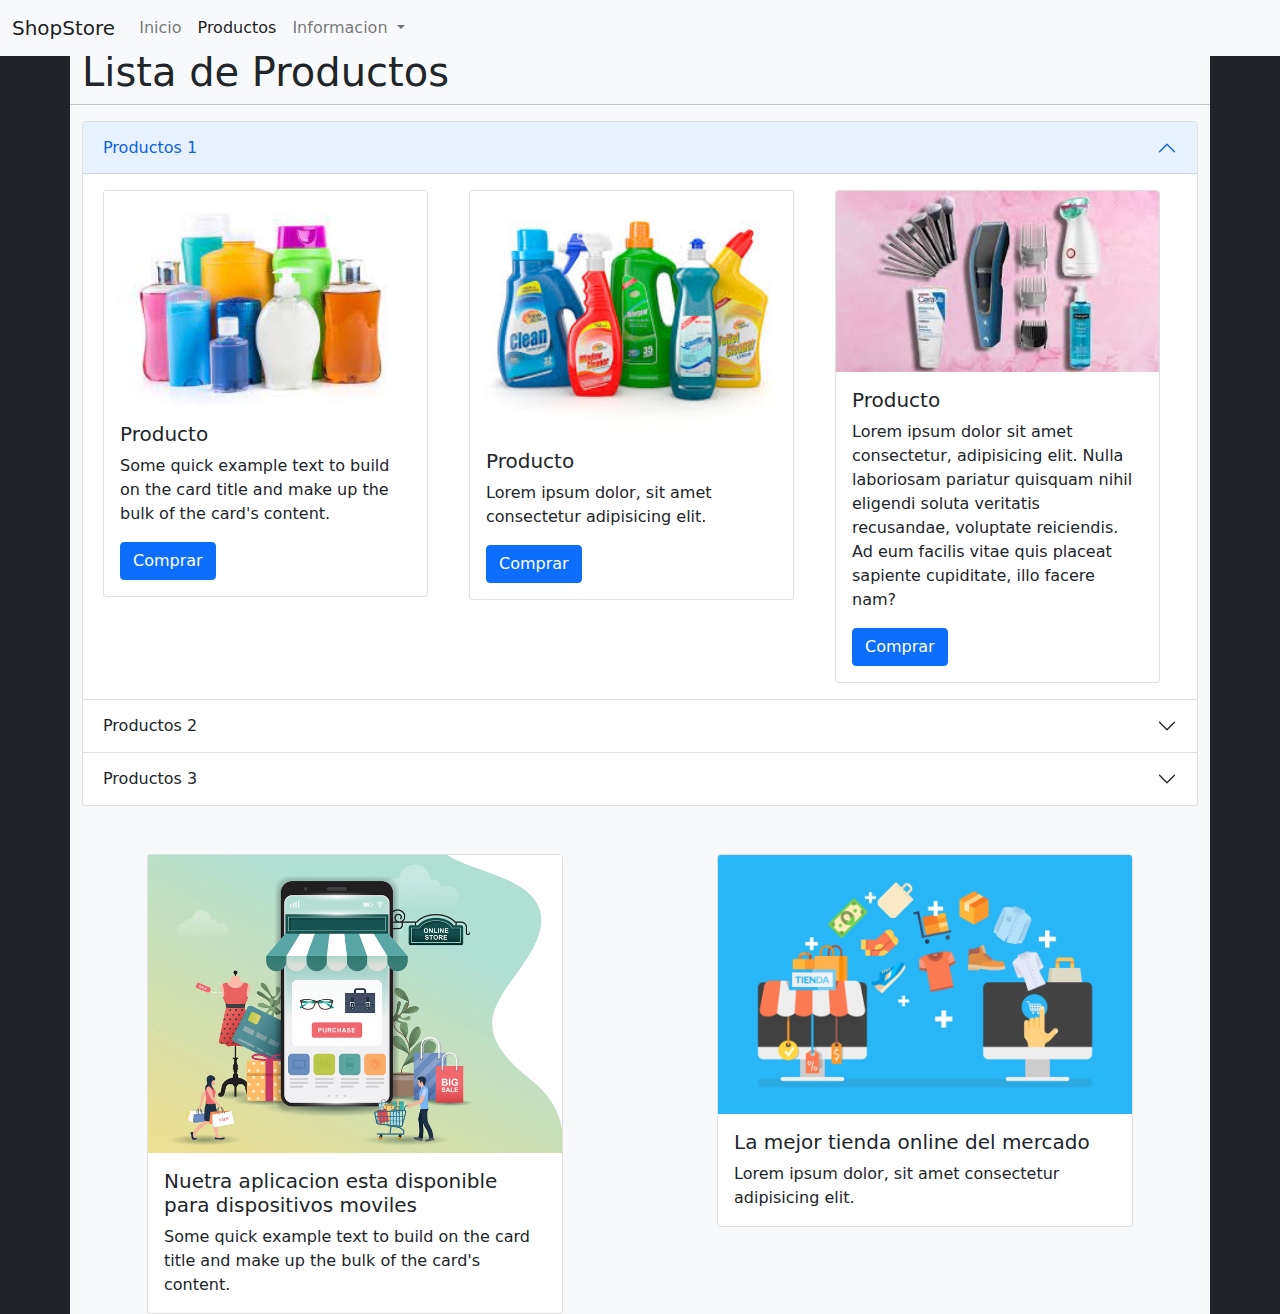
<file: sites/2sites/Bootstrap/productos.html>
<!doctype html>
<html lang="en">

<head>
    <meta charset="utf-8">
    <meta name="viewport" content="width=device-width, initial-scale=1">

    <link rel="stylesheet" href="./bootstrap.min.css">

    <title>ShopStore</title>
</head>

<body class="bg-dark">
    <div class="container-fluid px-0">
        <nav class="navbar navbar-expand-lg navbar-light bg-light fixed-top">
            <div class="container-fluid">
                <a class="navbar-brand" href="#">ShopStore</a>
                <button class="navbar-toggler" type="button" data-bs-toggle="collapse"
                    data-bs-target="#navbarNavDropdown" aria-controls="navbarNavDropdown" aria-expanded="false"
                    aria-label="Toggle navigation">
                    <span class="navbar-toggler-icon"></span>
                </button>
                <div class="collapse navbar-collapse" id="navbarNavDropdown">
                    <ul class="navbar-nav">
                        <li class="nav-item">
                            <a class="nav-link" aria-current="page" href="./index.html">Inicio</a>
                        </li>
                        <li class="nav-item">
                            <a class="nav-link active" href="./productos.html">Productos</a>
                        </li>
                        <li class="nav-item dropdown">
                            <a class="nav-link dropdown-toggle" href="#" id="navbarDropdownMenuLink" role="button"
                                data-bs-toggle="dropdown" aria-expanded="false">
                                Informacion
                            </a>
                            <ul class="dropdown-menu" aria-labelledby="navbarDropdownMenuLink">
                                <li><a class="dropdown-item" href="./who.html">Quienes Somos?</a></li>
                                <li><a class="dropdown-item" href="./contact.html">Contacto</a></li>
                            </ul>
                        </li>
                    </ul>
                </div>
            </div>
        </nav>
    </div>
    <div class="container bg-light">
        <div class="row mt-5">
            <div class="col-12">
                <h1>Lista de Productos</h1>
            </div>
            <hr>
            <div class="col-12">
                <div class="row">
                    <div class="col-12 mb-5">
                        <div class="accordion" id="accordionExample">
                            <div class="accordion-item">
                                <h2 class="accordion-header" id="headingOne">
                                    <button class="accordion-button" type="button" data-bs-toggle="collapse"
                                        data-bs-target="#collapseOne" aria-expanded="true" aria-controls="collapseOne">
                                        Productos 1
                                    </button>
                                </h2>
                                <div id="collapseOne" class="accordion-collapse collapse show"
                                    aria-labelledby="headingOne" data-bs-parent="#accordionExample">
                                    <div class="accordion-body">
                                        <div class="row">
                                            <div class="col-12 col-lg-4">
                                                <div class="card" style="width: 95%;">
                                                    <img src="./p1.jpeg" class=card-img-top" alt="...">
                                                    <div class="card-body">
                                                        <h5 class="card-title">Producto</h5>
                                                        <p class="card-text">Some quick example text to build on the
                                                            card title and make up the
                                                            bulk of the card's content.</p>
                                                        <a href="#" class="btn btn-primary">Comprar</a>
                                                    </div>
                                                </div>
                                            </div>
                                            <div class="col-12 col-lg-4">
                                                <div class="card" style="width: 95%;">
                                                    <img src="./p2.jpeg" class="card-img-top" alt="...">
                                                    <div class="card-body">
                                                        <h5 class="card-title">Producto</h5>
                                                        <p class="card-text">Lorem ipsum dolor, sit amet consectetur
                                                            adipisicing elit. </p>
                                                        <a href="#" class="btn btn-primary">Comprar</a>
                                                    </div>
                                                </div>
                                            </div>
                                            <div class="col-12 col-lg-4">
                                                <div class="card" style="width: 95%;">
                                                    <img src="./p3.jpeg" class="card-img-top" alt="...">
                                                    <div class="card-body">
                                                        <h5 class="card-title">Producto</h5>
                                                        <p class="card-text">
                                                            Lorem ipsum dolor sit amet consectetur, adipisicing elit.
                                                            Nulla laboriosam pariatur
                                                            quisquam nihil eligendi soluta veritatis recusandae,
                                                            voluptate reiciendis. Ad eum
                                                            facilis vitae quis placeat sapiente cupiditate, illo facere
                                                            nam?
                                                        </p>
                                                        <a href="#" class="btn btn-primary">Comprar</a>
                                                    </div>
                                                </div>
                                            </div>
                                        </div>
                                    </div>
                                </div>
                            </div>
                            <div class="accordion-item">
                                <h2 class="accordion-header" id="headingTwo">
                                    <button class="accordion-button collapsed" type="button" data-bs-toggle="collapse"
                                        data-bs-target="#collapseTwo" aria-expanded="false" aria-controls="collapseTwo">
                                        Productos 2
                                    </button>
                                </h2>
                                <div id="collapseTwo" class="accordion-collapse collapse" aria-labelledby="headingTwo"
                                    data-bs-parent="#accordionExample">
                                    <div class="accordion-body">
                                        <div class="row">
                                            <div class="col-12 col-lg-4">
                                                <div class="card" style="width: 95%;">
                                                    <img src="./p1.jpeg" class=card-img-top" alt="...">
                                                    <div class="card-body">
                                                        <h5 class="card-title">Producto</h5>
                                                        <p class="card-text">Some quick example text to build on the
                                                            card title and make up the
                                                            bulk of the card's content.</p>
                                                        <a href="#" class="btn btn-primary">Comprar</a>
                                                    </div>
                                                </div>
                                            </div>
                                            <div class="col-12 col-lg-4">
                                                <div class="card" style="width: 95%;">
                                                    <img src="./p2.jpeg" class="card-img-top" alt="...">
                                                    <div class="card-body">
                                                        <h5 class="card-title">Producto</h5>
                                                        <p class="card-text">Lorem ipsum dolor, sit amet consectetur
                                                            adipisicing elit. </p>
                                                        <a href="#" class="btn btn-primary">Comprar</a>
                                                    </div>
                                                </div>
                                            </div>
                                            <div class="col-12 col-lg-4">
                                                <div class="card" style="width: 95%;">
                                                    <img src="./p3.jpeg" class="card-img-top" alt="...">
                                                    <div class="card-body">
                                                        <h5 class="card-title">Producto</h5>
                                                        <p class="card-text">
                                                            Lorem ipsum dolor sit amet consectetur, adipisicing elit.
                                                            Nulla laboriosam pariatur
                                                            quisquam nihil eligendi soluta veritatis recusandae,
                                                            voluptate reiciendis. Ad eum
                                                            facilis vitae quis placeat sapiente cupiditate, illo facere
                                                            nam?
                                                        </p>
                                                        <a href="#" class="btn btn-primary">Comprar</a>
                                                    </div>
                                                </div>
                                            </div>
                                        </div>
                                    </div>
                                </div>
                            </div>
                            <div class="accordion-item">
                                <h2 class="accordion-header" id="headingThree">
                                    <button class="accordion-button collapsed" type="button" data-bs-toggle="collapse"
                                        data-bs-target="#collapseThree" aria-expanded="false"
                                        aria-controls="collapseThree">
                                        Productos 3
                                    </button>
                                </h2>
                                <div id="collapseThree" class="accordion-collapse collapse"
                                    aria-labelledby="headingThree" data-bs-parent="#accordionExample">
                                    <div class="accordion-body">
                                        <div class="row">
                                            <div class="col-12 col-lg-4">
                                                <div class="card" style="width: 95%;">
                                                    <img src="./p1.jpeg" class=card-img-top" alt="...">
                                                    <div class="card-body">
                                                        <h5 class="card-title">Producto</h5>
                                                        <p class="card-text">Some quick example text to build on the
                                                            card title and make up the
                                                            bulk of the card's content.</p>
                                                        <a href="#" class="btn btn-primary">Comprar</a>
                                                    </div>
                                                </div>
                                            </div>
                                            <div class="col-12 col-lg-4">
                                                <div class="card" style="width: 95%;">
                                                    <img src="./p2.jpeg" class="card-img-top" alt="...">
                                                    <div class="card-body">
                                                        <h5 class="card-title">Producto</h5>
                                                        <p class="card-text">Lorem ipsum dolor, sit amet consectetur
                                                            adipisicing elit. </p>
                                                        <a href="#" class="btn btn-primary">Comprar</a>
                                                    </div>
                                                </div>
                                            </div>
                                            <div class="col-12 col-lg-4">
                                                <div class="card" style="width: 95%;">
                                                    <img src="./p3.jpeg" class="card-img-top" alt="...">
                                                    <div class="card-body">
                                                        <h5 class="card-title">Producto</h5>
                                                        <p class="card-text">
                                                            Lorem ipsum dolor sit amet consectetur, adipisicing elit.
                                                            Nulla laboriosam pariatur
                                                            quisquam nihil eligendi soluta veritatis recusandae,
                                                            voluptate reiciendis. Ad eum
                                                            facilis vitae quis placeat sapiente cupiditate, illo facere
                                                            nam?
                                                        </p>
                                                        <a href="#" class="btn btn-primary">Comprar</a>
                                                    </div>
                                                </div>
                                            </div>
                                        </div>
                                    </div>
                                </div>
                            </div>
                        </div>
                    </div>
                    <div class="col-12 col-lg-6">
                        <div class="card m-auto" style="width: 26rem;">
                            <img src="./t1.jpg" class=card-img-top" alt="...">
                            <div class="card-body">
                                <h5 class="card-title">Nuetra aplicacion esta disponible para dispositivos moviles</h5>
                                <p class="card-text">Some quick example text to build on the card title and make up the
                                    bulk of the card's content.</p>
                            </div>
                        </div>
                    </div>
                    <div class="col-12 col-lg-6">
                        <div class="card m-auto" style="width: 26rem;">
                            <img src="./t2.png" class="card-img-top" alt="...">
                            <div class="card-body">
                                <h5 class="card-title">La mejor tienda online del mercado</h5>
                                <p class="card-text">Lorem ipsum dolor, sit amet consectetur adipisicing elit. </p>
                            </div>
                        </div>
                    </div>
                </div>
            </div>
        </div>
    </div>


    <script src="./bootstrap.bundle.min.js"></script>
</body>

</html>
</file>
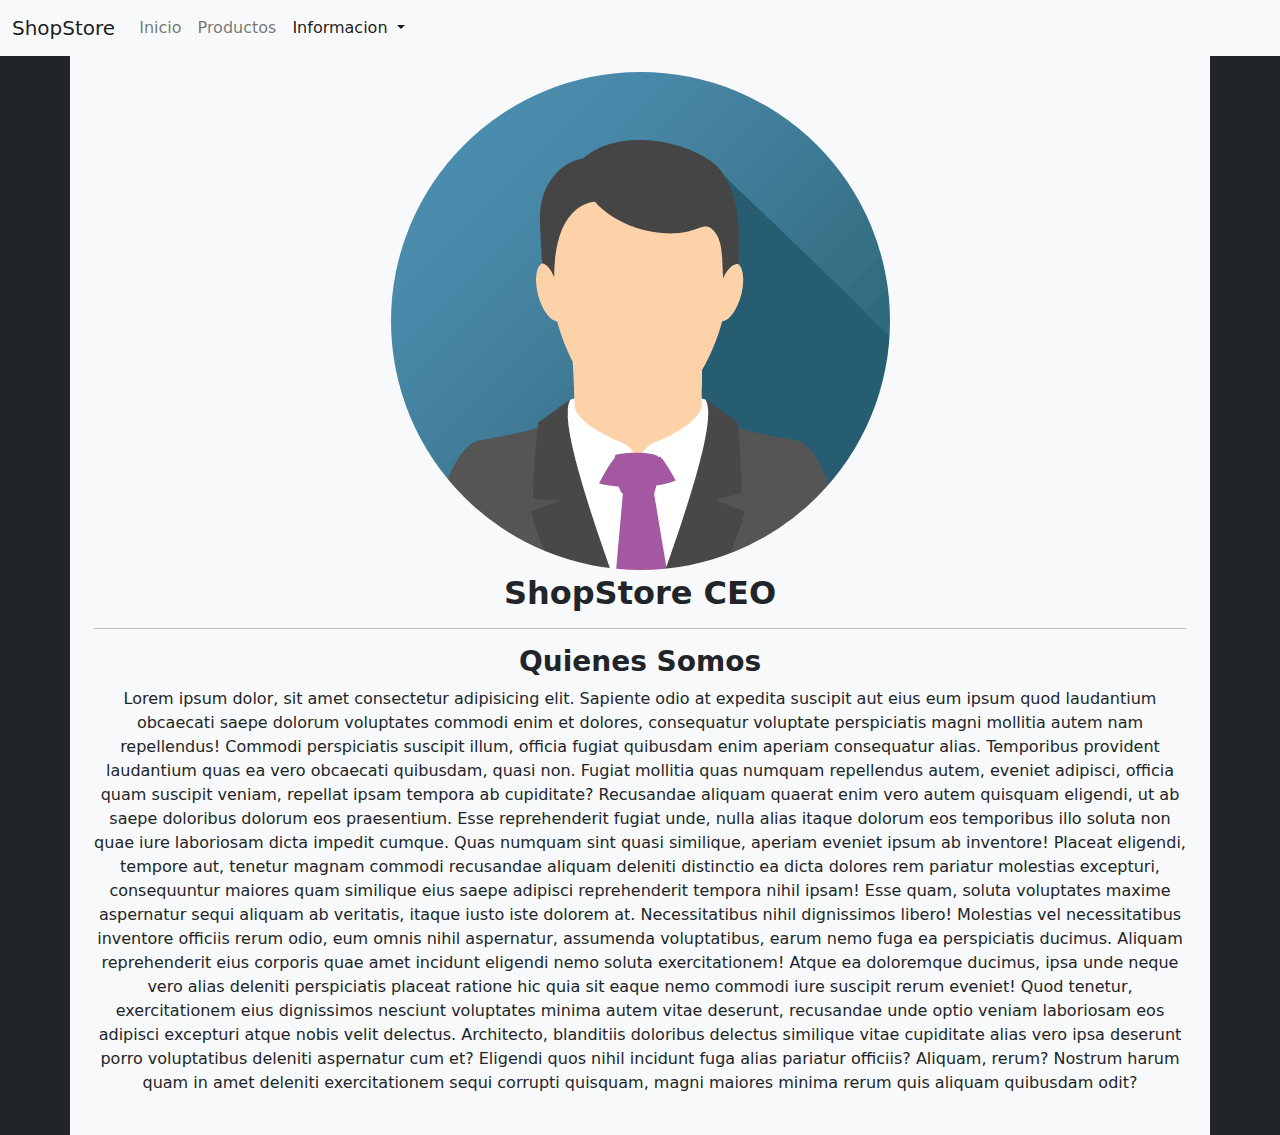
<file: sites/2sites/Bootstrap/who.html>
<!doctype html>
<html lang="en">

<head>
    <meta charset="utf-8">
    <meta name="viewport" content="width=device-width, initial-scale=1">

    <link rel="stylesheet" href="./bootstrap.min.css">

    <title>ShopStore</title>
</head>

<body class="bg-dark">
    <div class="container-fluid px-0">
        <nav class="navbar navbar-expand-lg navbar-light bg-light fixed-top">
            <div class="container-fluid">
                <a class="navbar-brand" href="#">ShopStore</a>
                <button class="navbar-toggler" type="button" data-bs-toggle="collapse"
                    data-bs-target="#navbarNavDropdown" aria-controls="navbarNavDropdown" aria-expanded="false"
                    aria-label="Toggle navigation">
                    <span class="navbar-toggler-icon"></span>
                </button>
                <div class="collapse navbar-collapse" id="navbarNavDropdown">
                    <ul class="navbar-nav">
                        <li class="nav-item">
                            <a class="nav-link" aria-current="page" href="./index.html">Inicio</a>
                        </li>
                        <li class="nav-item">
                            <a class="nav-link" href="./productos.html">Productos</a>
                        </li>
                        <li class="nav-item dropdown">
                            <a class="nav-link dropdown-toggle active" href="#" id="navbarDropdownMenuLink" role="button"
                                data-bs-toggle="dropdown" aria-expanded="false">
                                Informacion
                            </a>
                            <ul class="dropdown-menu" aria-labelledby="navbarDropdownMenuLink">
                                <li><a class="dropdown-item" href="./who.html">Quienes Somos?</a></li>
                                <li><a class="dropdown-item" href="./contact.html">Contacto</a></li>
                            </ul>
                        </li>
                    </ul>
                </div>
            </div>
        </nav>
    </div>
    <div class="container bg-light">
        <div class="row mt-5">
            <div class="col-12 p-4">
                <div class="row">
                    <div class="col-auto m-auto text-center">
                        <img style="border-radius: 50%;" src="./avatar.png" alt="">
                        <h2 class="mt-1">
                            <b>
                                ShopStore CEO
                            </b>
                        </h2>
                        <hr>
                        <h3>
                            <b>Quienes Somos</b>
                        </h3>
                        <p>
                            Lorem ipsum dolor, sit amet consectetur adipisicing elit. Sapiente odio at expedita suscipit aut eius eum ipsum quod laudantium obcaecati saepe dolorum voluptates commodi enim et dolores, consequatur voluptate perspiciatis magni mollitia autem nam repellendus! Commodi perspiciatis suscipit illum, officia fugiat quibusdam enim aperiam consequatur alias. Temporibus provident laudantium quas ea vero obcaecati quibusdam, quasi non. Fugiat mollitia quas numquam repellendus autem, eveniet adipisci, officia quam suscipit veniam, repellat ipsam tempora ab cupiditate? Recusandae aliquam quaerat enim vero autem quisquam eligendi, ut ab saepe doloribus dolorum eos praesentium. Esse reprehenderit fugiat unde, nulla alias itaque dolorum eos temporibus illo soluta non quae iure laboriosam dicta impedit cumque. Quas numquam sint quasi similique, aperiam eveniet ipsum ab inventore! Placeat eligendi, tempore aut, tenetur magnam commodi recusandae aliquam deleniti distinctio ea dicta dolores rem pariatur molestias excepturi, consequuntur maiores quam similique eius saepe adipisci reprehenderit tempora nihil ipsam! Esse quam, soluta voluptates maxime aspernatur sequi aliquam ab veritatis, itaque iusto iste dolorem at. Necessitatibus nihil dignissimos libero! Molestias vel necessitatibus inventore officiis rerum odio, eum omnis nihil aspernatur, assumenda voluptatibus, earum nemo fuga ea perspiciatis ducimus. Aliquam reprehenderit eius corporis quae amet incidunt eligendi nemo soluta exercitationem! Atque ea doloremque ducimus, ipsa unde neque vero alias deleniti perspiciatis placeat ratione hic quia sit eaque nemo commodi iure suscipit rerum eveniet! Quod tenetur, exercitationem eius dignissimos nesciunt voluptates minima autem vitae deserunt, recusandae unde optio veniam laboriosam eos adipisci excepturi atque nobis velit delectus. Architecto, blanditiis doloribus delectus similique vitae cupiditate alias vero ipsa deserunt porro voluptatibus deleniti aspernatur cum et? Eligendi quos nihil incidunt fuga alias pariatur officiis? Aliquam, rerum? Nostrum harum quam in amet deleniti exercitationem sequi corrupti quisquam, magni maiores minima rerum quis aliquam quibusdam odit?
                        </p>
                    </div>
                </div>
            </div>
            <div class="col-12">
                
            </div>
        </div>
    </div>


    <script src="./bootstrap.bundle.min.js"></script>
</body>

</html>
</file>
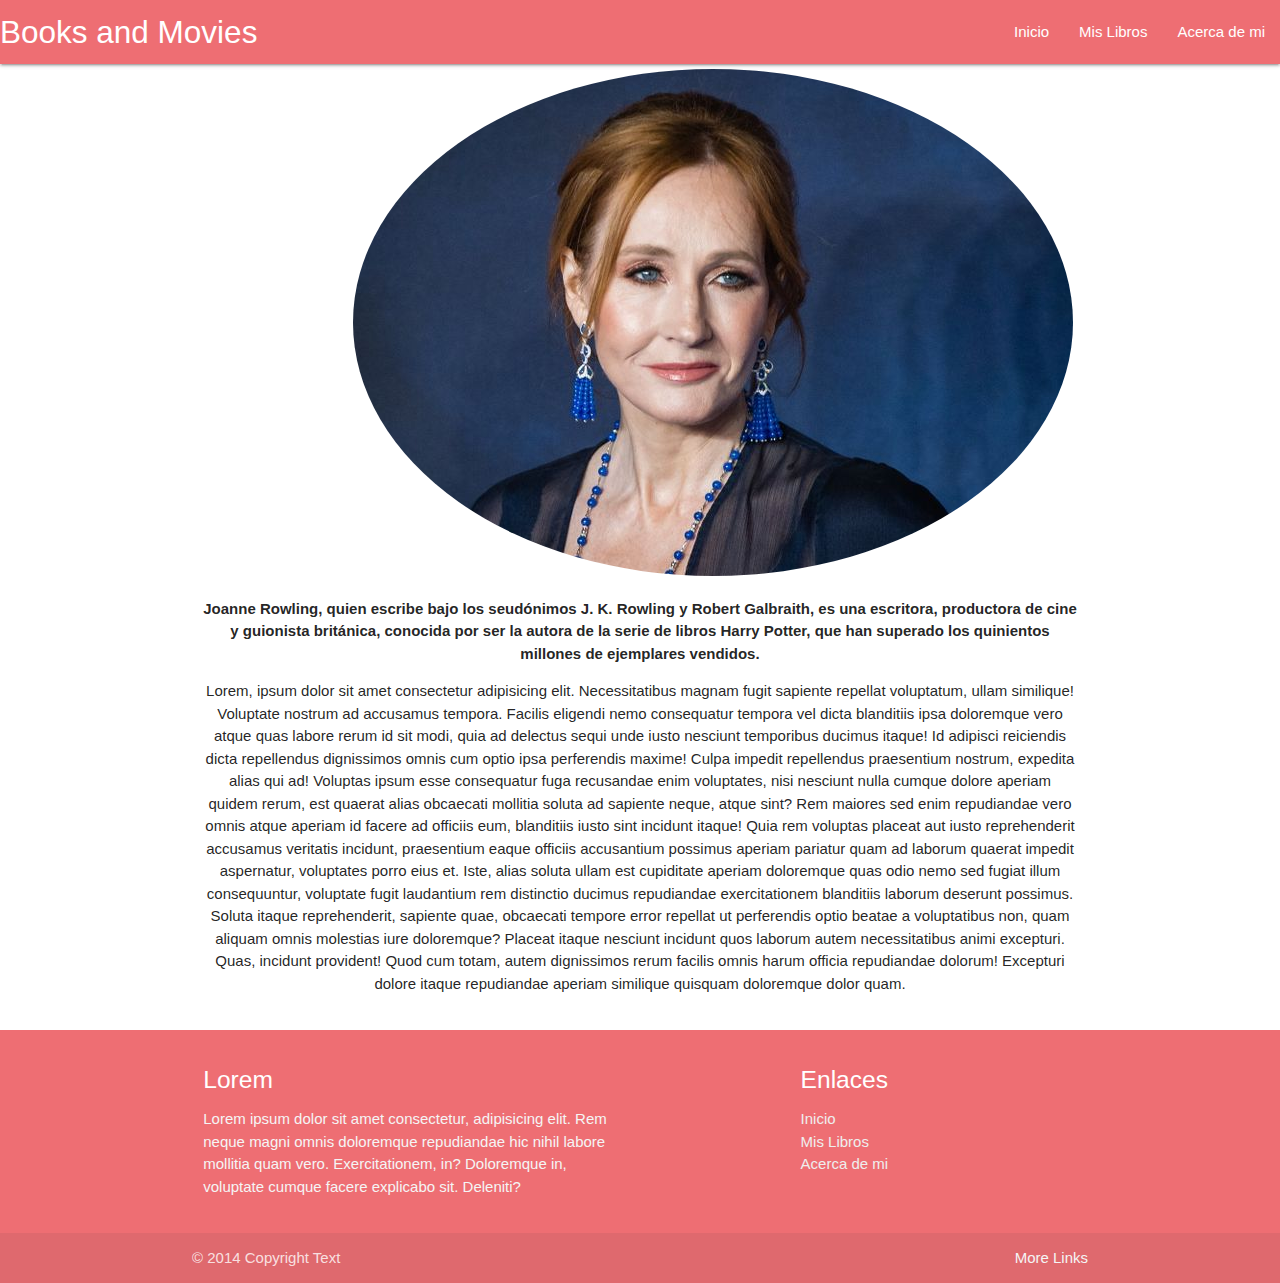
<file: sites/2sites/Materialize/about.html>
<!DOCTYPE html>
<html>

<head>
    <!--Import Google Icon Font-->
    <link href="https://fonts.googleapis.com/icon?family=Material+Icons" rel="stylesheet">
    <!--Import materialize.css-->
    <link type="text/css" rel="stylesheet" href="./materialize.min.css" media="screen,projection" />

    <!--Let browser know website is optimized for mobile-->
    <meta name="viewport" content="width=device-width, initial-scale=1.0" />
    <title>Books And Movies</title>
    <style>
    </style>
</head>

<body>
    <div class="container-fluid">
        <nav>
            <div class="nav-wrapper">
                <a href="#!" class="brand-logo">Books and Movies</a>
                <a href="#" data-target="mobile-demo" class="sidenav-trigger"><i class="material-icons">menu</i></a>
                <ul class="right hide-on-med-and-down">
                    <li><a href="index.html">Inicio</a></li>
                    <li><a href="books.html">Mis Libros</a></li>
                    <li><a href="about.html">Acerca de mi</a></li>
                </ul>
            </div>
        </nav>
        <ul class="sidenav" id="mobile-demo">
            <li><a href="index.html">Inicio</a></li>
            <li><a href="books.html">Mis Libros</a></li>
            <li><a href="about.html">Acerca de mi</a></li>
        </ul>
    </div>
    <div class="container">
        <div class="row">
            <div class="col s12 offset-s2">
                <img src="./jk.jpeg" alt="" style="border-radius: 50%; margin-top: 5px;">
            </div>
            <div class="col s12 center-align">
                <p>
                    <b>
                        Joanne Rowling​, quien escribe bajo los seudónimos J. K. Rowling​ y Robert Galbraith, es una escritora, productora de cine y guionista británica, conocida por ser la autora de la serie de libros Harry Potter, que han superado los quinientos millones de ejemplares vendidos.
                    </b>
                    <p>
                        Lorem, ipsum dolor sit amet consectetur adipisicing elit. Necessitatibus magnam fugit sapiente repellat voluptatum, ullam similique! Voluptate nostrum ad accusamus tempora. Facilis eligendi nemo consequatur tempora vel dicta blanditiis ipsa doloremque vero atque quas labore rerum id sit modi, quia ad delectus sequi unde iusto nesciunt temporibus ducimus itaque! Id adipisci reiciendis dicta repellendus dignissimos omnis cum optio ipsa perferendis maxime! Culpa impedit repellendus praesentium nostrum, expedita alias qui ad! Voluptas ipsum esse consequatur fuga recusandae enim voluptates, nisi nesciunt nulla cumque dolore aperiam quidem rerum, est quaerat alias obcaecati mollitia soluta ad sapiente neque, atque sint? Rem maiores sed enim repudiandae vero omnis atque aperiam id facere ad officiis eum, blanditiis iusto sint incidunt itaque! Quia rem voluptas placeat aut iusto reprehenderit accusamus veritatis incidunt, praesentium eaque officiis accusantium possimus aperiam pariatur quam ad laborum quaerat impedit aspernatur, voluptates porro eius et. Iste, alias soluta ullam est cupiditate aperiam doloremque quas odio nemo sed fugiat illum consequuntur, voluptate fugit laudantium rem distinctio ducimus repudiandae exercitationem blanditiis laborum deserunt possimus. Soluta itaque reprehenderit, sapiente quae, obcaecati tempore error repellat ut perferendis optio beatae a voluptatibus non, quam aliquam omnis molestias iure doloremque? Placeat itaque nesciunt incidunt quos laborum autem necessitatibus animi excepturi. Quas, incidunt provident! Quod cum totam, autem dignissimos rerum facilis omnis harum officia repudiandae dolorum! Excepturi dolore itaque repudiandae aperiam similique quisquam doloremque dolor quam.
                    </p>
                </p>
                </div>
        </div>
    </div>

    <footer class="page-footer">
        <div class="container">
            <div class="row">
                <div class="col l6 s12">
                    <h5 class="white-text">Lorem</h5>
                    <p class="grey-text text-lighten-4">
                        Lorem ipsum dolor sit amet consectetur, adipisicing elit. Rem neque magni omnis doloremque
                        repudiandae hic nihil labore mollitia quam vero. Exercitationem, in? Doloremque in, voluptate
                        cumque facere explicabo sit. Deleniti?
                    </p>
                </div>
                <div class="col l4 offset-l2 s12">
                    <h5 class="white-text">Enlaces</h5>
                    <ul>
                        <li><a class="grey-text text-lighten-3" href="index.html">Inicio</a></li>
                        <li><a class="grey-text text-lighten-3" href="books.html">Mis Libros</a></li>
                        <li><a class="grey-text text-lighten-3" href="about.html">Acerca de mi</a></li>
                    </ul>
                </div>
            </div>
        </div>
        <div class="footer-copyright">
            <div class="container">
                © 2014 Copyright Text
                <a class="grey-text text-lighten-4 right" href="#!">More Links</a>
            </div>
        </div>
    </footer>
    <script src="./jquery-3.6.0.slim.min.js"></script>
    <script type="text/javascript" src="./materialize.min.js"></script>
    <script>
        $(document).ready(function () {
            $('.sidenav').sidenav();
        });
        $(document).ready(function () {
            $('.carousel').carousel();
        });
    </script>
</body>

</html>
</file>
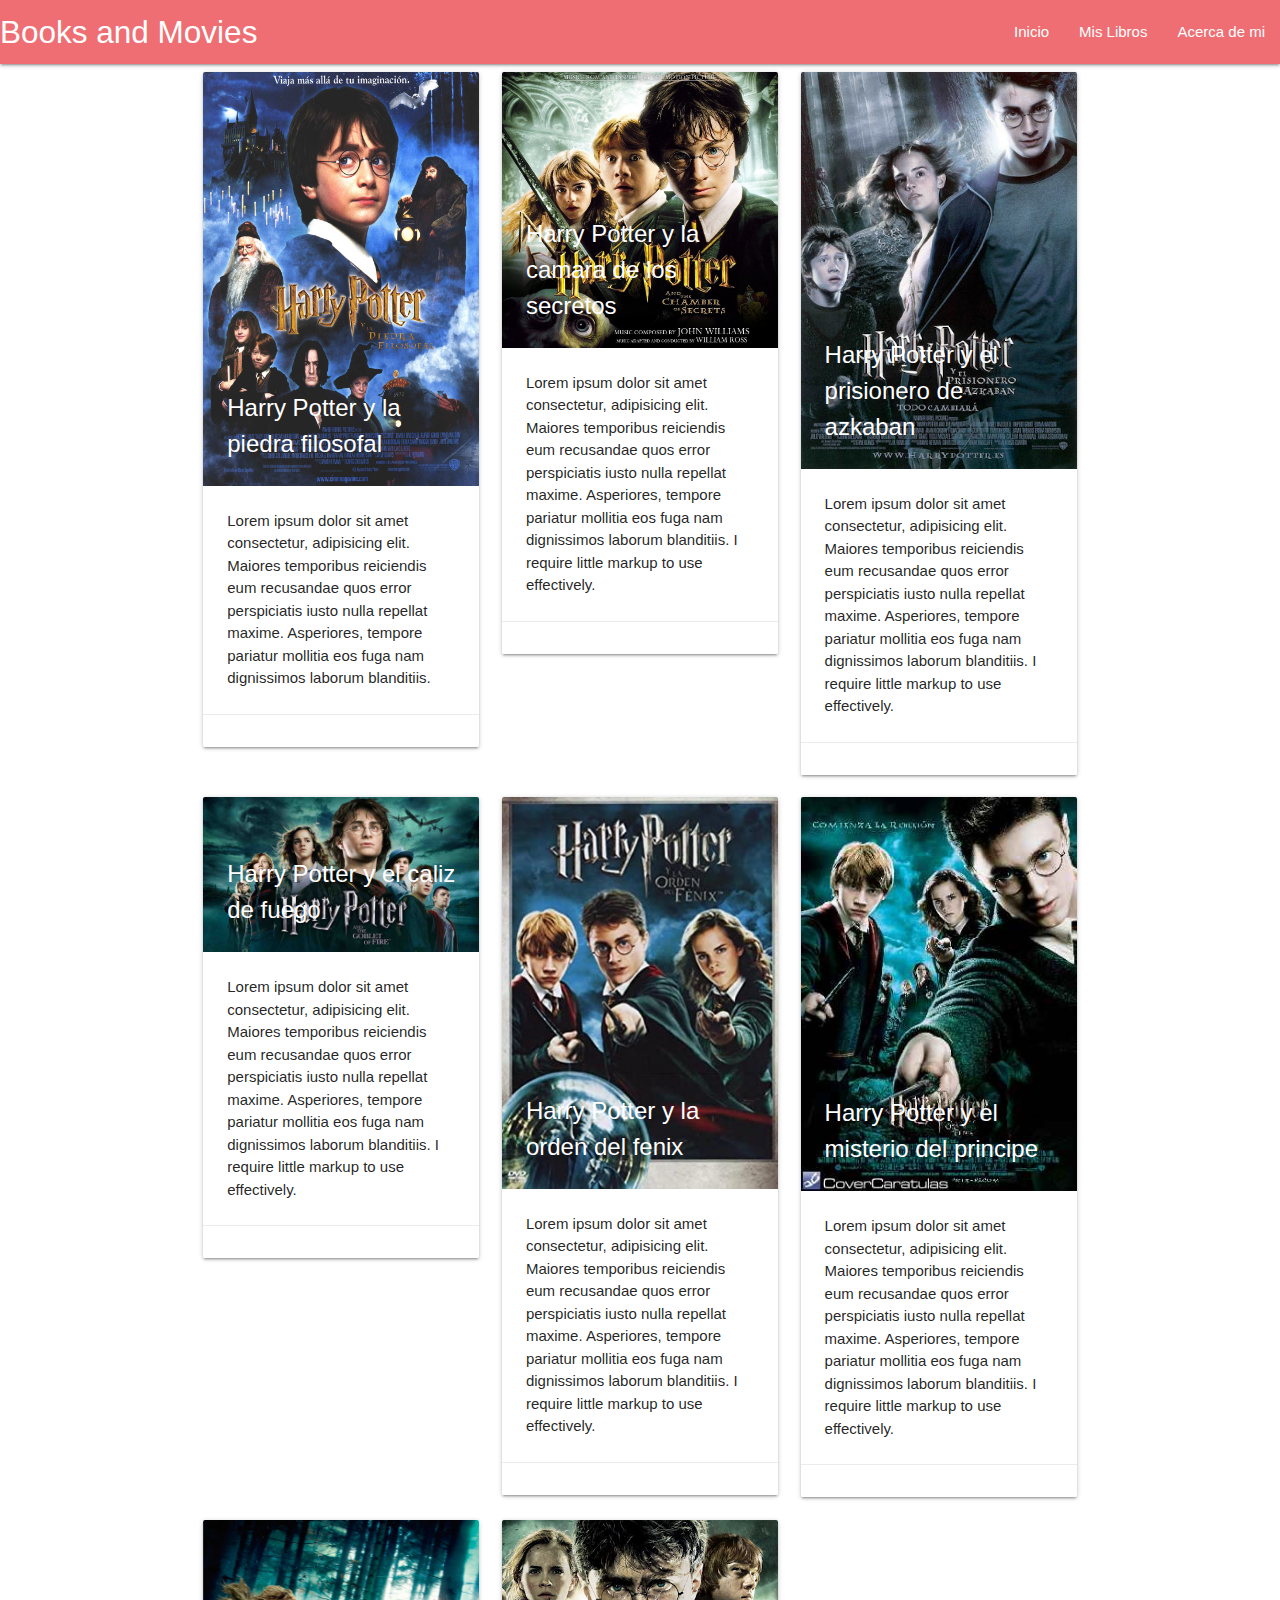
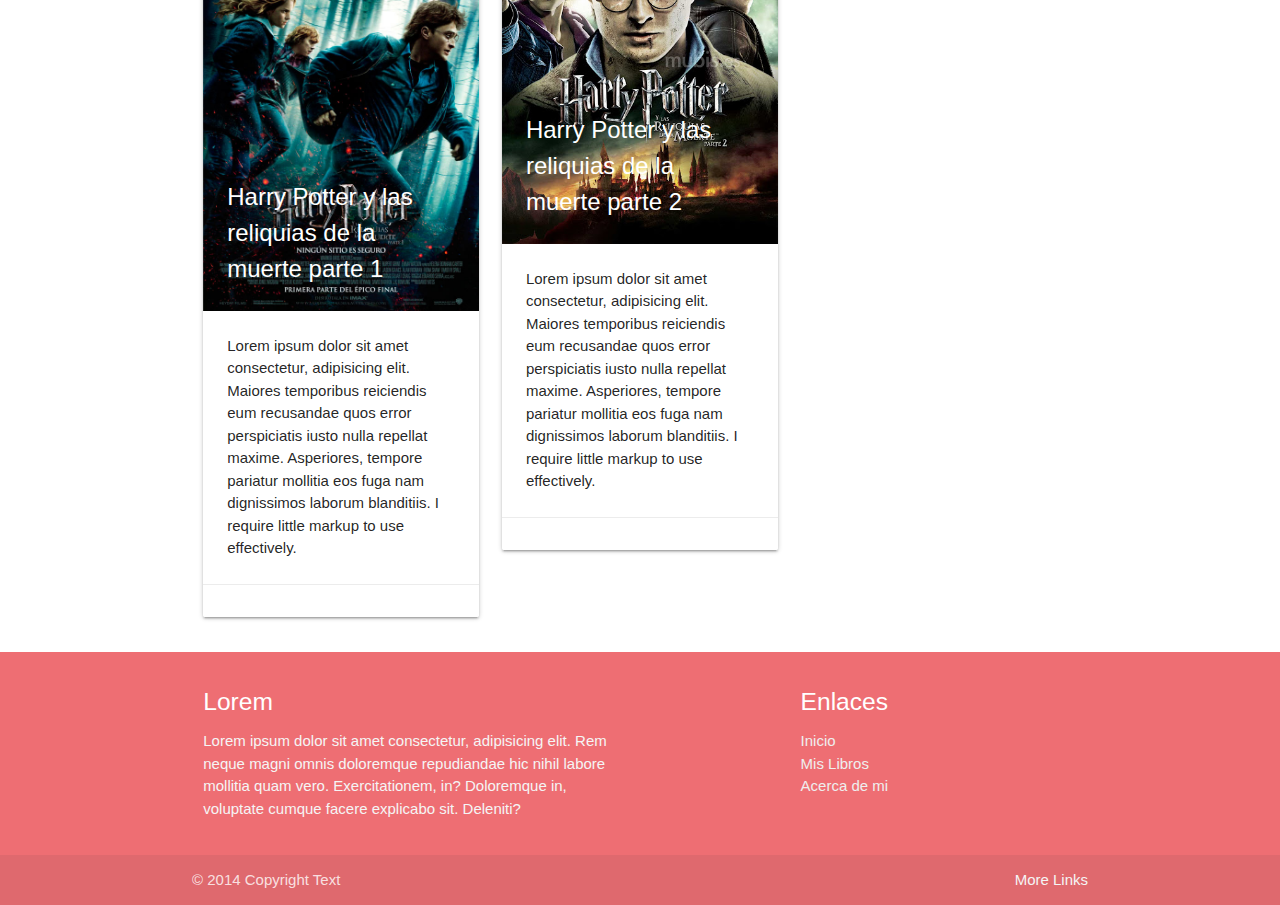
<file: sites/2sites/Materialize/books.html>
<!DOCTYPE html>
<html>

<head>
    <!--Import Google Icon Font-->
    <link href="https://fonts.googleapis.com/icon?family=Material+Icons" rel="stylesheet">
    <!--Import materialize.css-->
    <link type="text/css" rel="stylesheet" href="./materialize.min.css" media="screen,projection" />

    <!--Let browser know website is optimized for mobile-->
    <meta name="viewport" content="width=device-width, initial-scale=1.0" />
    <title>Books And Movies</title>
    <style>
    </style>
</head>

<body>
    <div class="container-fluid">
        <nav>
            <div class="nav-wrapper">
                <a href="#!" class="brand-logo">Books and Movies</a>
                <a href="#" data-target="mobile-demo" class="sidenav-trigger"><i class="material-icons">menu</i></a>
                <ul class="right hide-on-med-and-down">
                    <li><a href="index.html">Inicio</a></li>
                    <li><a href="books.html">Mis Libros</a></li>
                    <li><a href="about.html">Acerca de mi</a></li>
                </ul>
            </div>
        </nav>
        <ul class="sidenav" id="mobile-demo">
            <li><a href="index.html">Inicio</a></li>
            <li><a href="books.html">Mis Libros</a></li>
            <li><a href="about.html">Acerca de mi</a></li>
        </ul>
    </div>
    <div class="container">
        <div class="row">
            <div class="col s4">
                <div class="card">
                    <div class="card-image">
                        <img src="./hp1.jpg">
                        <span class="card-title">Harry Potter y la piedra filosofal</span>
                    </div>
                    <div class="card-content">
                        <p>Lorem ipsum dolor sit amet consectetur, adipisicing elit. Maiores temporibus reiciendis eum recusandae quos error perspiciatis iusto nulla repellat maxime. Asperiores, tempore pariatur mollitia eos fuga nam dignissimos laborum blanditiis.</p>
                    </div>
                    <div class="card-action">
                    </div>
                </div>
            </div>
            <div class="col s4">
                <div class="card">
                    <div class="card-image">
                        <img src="./hp2.jpg">
                        <span class="card-title">Harry Potter y la camara de los secretos</span>
                    </div>
                    <div class="card-content">
                        <p>Lorem ipsum dolor sit amet consectetur, adipisicing elit. Maiores temporibus reiciendis eum recusandae quos error perspiciatis iusto nulla repellat maxime. Asperiores, tempore pariatur mollitia eos fuga nam dignissimos laborum blanditiis. I require little markup to use effectively.</p>
                    </div>
                    <div class="card-action">
                    </div>
                </div>
            </div>
            <div class="col s4">
                <div class="card">
                    <div class="card-image">
                        <img src="./hp3.jpg">
                        <span class="card-title">Harry Potter y el prisionero de azkaban</span>
                    </div>
                    <div class="card-content">
                        <p>Lorem ipsum dolor sit amet consectetur, adipisicing elit. Maiores temporibus reiciendis eum recusandae quos error perspiciatis iusto nulla repellat maxime. Asperiores, tempore pariatur mollitia eos fuga nam dignissimos laborum blanditiis. I require little markup to use effectively.</p>
                    </div>
                    <div class="card-action">
                    </div>
                </div>
            </div>
            <div class="col s4">
                <div class="card">
                    <div class="card-image">
                        <img src="./hp4.jpg">
                        <span class="card-title">Harry Potter y el caliz de fuego</span>
                    </div>
                    <div class="card-content">
                        <p>Lorem ipsum dolor sit amet consectetur, adipisicing elit. Maiores temporibus reiciendis eum recusandae quos error perspiciatis iusto nulla repellat maxime. Asperiores, tempore pariatur mollitia eos fuga nam dignissimos laborum blanditiis. I require little markup to use effectively.</p>
                    </div>
                    <div class="card-action">
                    </div>
                </div>
            </div>
            <div class="col s4">
                <div class="card">
                    <div class="card-image">
                        <img src="./hp5.jpg">
                        <span class="card-title">Harry Potter y la orden del fenix</span>
                    </div>
                    <div class="card-content">
                        <p>Lorem ipsum dolor sit amet consectetur, adipisicing elit. Maiores temporibus reiciendis eum recusandae quos error perspiciatis iusto nulla repellat maxime. Asperiores, tempore pariatur mollitia eos fuga nam dignissimos laborum blanditiis. I require little markup to use effectively.</p>
                    </div>
                    <div class="card-action">
                    </div>
                </div>
            </div>
            <div class="col s4">
                <div class="card">
                    <div class="card-image">
                        <img src="./hp6.jpg">
                        <span class="card-title">Harry Potter y el misterio del principe</span>
                    </div>
                    <div class="card-content">
                        <p>Lorem ipsum dolor sit amet consectetur, adipisicing elit. Maiores temporibus reiciendis eum recusandae quos error perspiciatis iusto nulla repellat maxime. Asperiores, tempore pariatur mollitia eos fuga nam dignissimos laborum blanditiis. I require little markup to use effectively.</p>
                    </div>
                    <div class="card-action">
                    </div>
                </div>
            </div>
            <div class="col s4">
                <div class="card">
                    <div class="card-image">
                        <img src="./hp7.jpg">
                        <span class="card-title">Harry Potter y las reliquias de la muerte parte 1</span>
                    </div>
                    <div class="card-content">
                        <p>Lorem ipsum dolor sit amet consectetur, adipisicing elit. Maiores temporibus reiciendis eum recusandae quos error perspiciatis iusto nulla repellat maxime. Asperiores, tempore pariatur mollitia eos fuga nam dignissimos laborum blanditiis. I require little markup to use effectively.</p>
                    </div>
                    <div class="card-action">
                    </div>
                </div>
            </div>
            <div class="col s4">
                <div class="card">
                    <div class="card-image">
                        <img src="./hp8.jpg">
                        <span class="card-title">Harry Potter y las reliquias de la muerte parte 2</span>
                    </div>
                    <div class="card-content">
                        <p>Lorem ipsum dolor sit amet consectetur, adipisicing elit. Maiores temporibus reiciendis eum recusandae quos error perspiciatis iusto nulla repellat maxime. Asperiores, tempore pariatur mollitia eos fuga nam dignissimos laborum blanditiis. I require little markup to use effectively.</p>
                    </div>
                    <div class="card-action">
                    </div>
                </div>
            </div>
        </div>
    </div>

    <footer class="page-footer">
        <div class="container">
            <div class="row">
                <div class="col l6 s12">
                    <h5 class="white-text">Lorem</h5>
                    <p class="grey-text text-lighten-4">
                        Lorem ipsum dolor sit amet consectetur, adipisicing elit. Rem neque magni omnis doloremque
                        repudiandae hic nihil labore mollitia quam vero. Exercitationem, in? Doloremque in, voluptate
                        cumque facere explicabo sit. Deleniti?
                    </p>
                </div>
                <div class="col l4 offset-l2 s12">
                    <h5 class="white-text">Enlaces</h5>
                    <ul>
                        <li><a class="grey-text text-lighten-3" href="index.html">Inicio</a></li>
                        <li><a class="grey-text text-lighten-3" href="books.html">Mis Libros</a></li>
                        <li><a class="grey-text text-lighten-3" href="about.html">Acerca de mi</a></li>
                    </ul>
                </div>
            </div>
        </div>
        <div class="footer-copyright">
            <div class="container">
                © 2014 Copyright Text
                <a class="grey-text text-lighten-4 right" href="#!">More Links</a>
            </div>
        </div>
    </footer>
    <script src="./jquery-3.6.0.slim.min.js"></script>
    <script type="text/javascript" src="./materialize.min.js"></script>
    <script>
        $(document).ready(function () {
            $('.sidenav').sidenav();
        });
        $(document).ready(function () {
            $('.carousel').carousel();
        });
    </script>
</body>

</html>
</file>
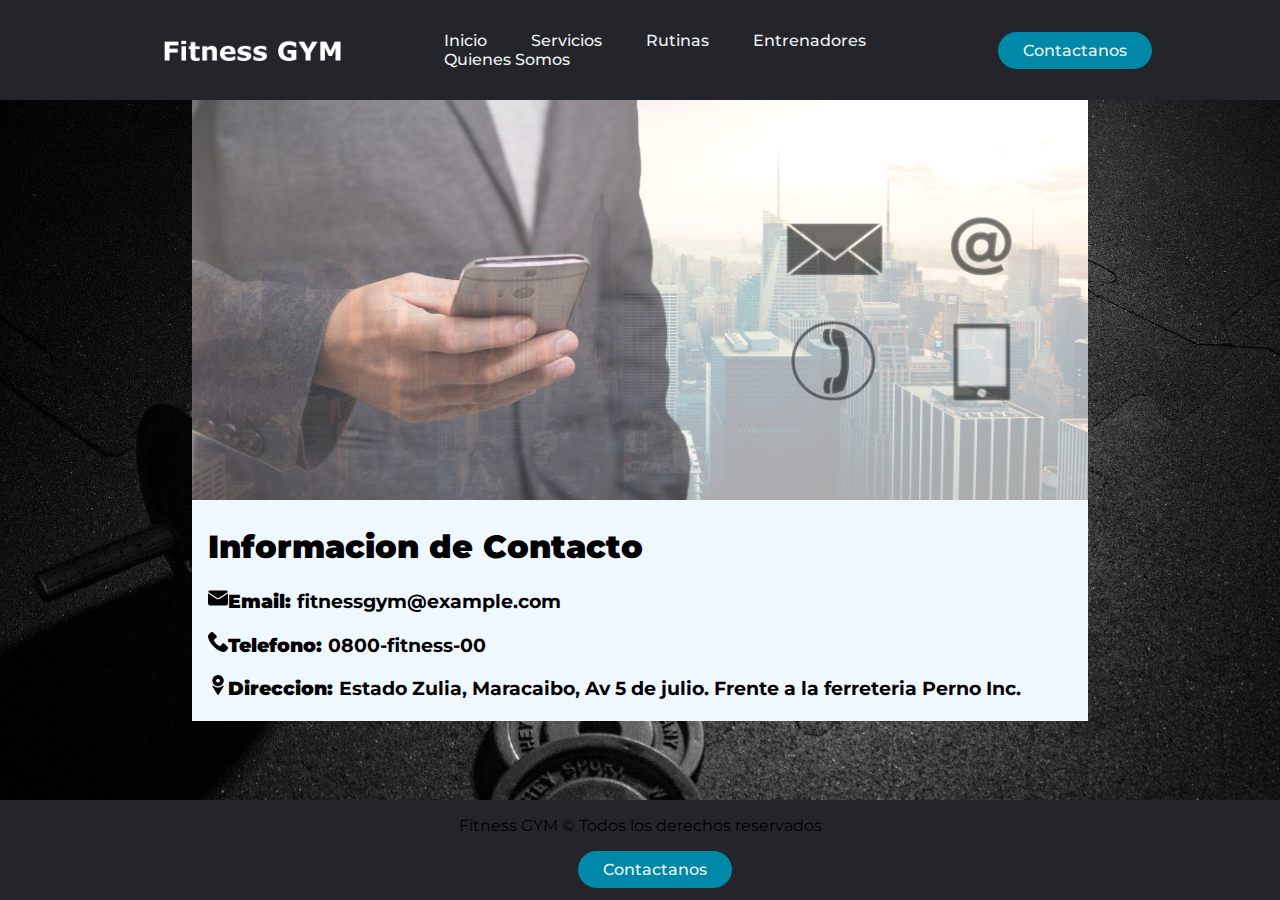
<file: sites/fitnessGym/templates/contact.html>
<!DOCTYPE html>
<html lang="en">
<head>
    <meta charset="UTF-8">
    <meta http-equiv="X-UA-Compatible" content="IE=edge">
    <meta name="viewport" content="width=device-width, initial-scale=1.0">
    <title>Contactanos</title>
    <link rel="stylesheet" href="../css/styles.css">
    <link rel="stylesheet" href="../css/inicio.css">
    <link rel="stylesheet" href="../css/contact.css">
</head>
<body>
    <header class="">
        <img class="logo" width="256px" src="../src/logo.png" alt="logo">
        <nav>
            <ul class="nav__links">
                <li><a href="../index.html">Inicio</a></li>
                <li><a href="servicios.html">Servicios</a></li>
                <li><a href="rutinas.html">Rutinas</a></li>
                <li><a href="trainers.html">Entrenadores</a></li>
                <li><a href="quienessomos.html">Quienes Somos</a></li>
            </ul>
        </nav>
        <a href="./contact.html" class="cta"><button>Contactanos</button></a>
    </header>
    <div class="flex-container">
         <div class="card">
  <img src="../src/contact.jpg" alt="Contacto" style="width:100%; height:400px">
  <div class="container">
    <h1><b>Informacion de Contacto</b></h1>
    <h3><img class="icon" src="../src/email.png" width="20px" alt=""><b>Email: </b> fitnessgym@example.com </h3>
    <h3><img class="icon" src="../src/telefono.png" width="20px" alt=""><b>Telefono: </b> 0800-fitness-00 </h3>
    <h3><img class="icon" src="../src/direction.png" width="20px" alt=""><b>Direccion: </b> Estado Zulia, Maracaibo, Av 5 de julio. Frente a la ferreteria Perno Inc. </h3>

  </div>
</div> 
    </div>
    <div class="footer">
  <p>Fitness GYM &copy; Todos los derechos reservados</p>
  <a href="templates/contact.html" class="cta"><button>Contactanos</button></a>
</div> 
</body>
</html>
</file>
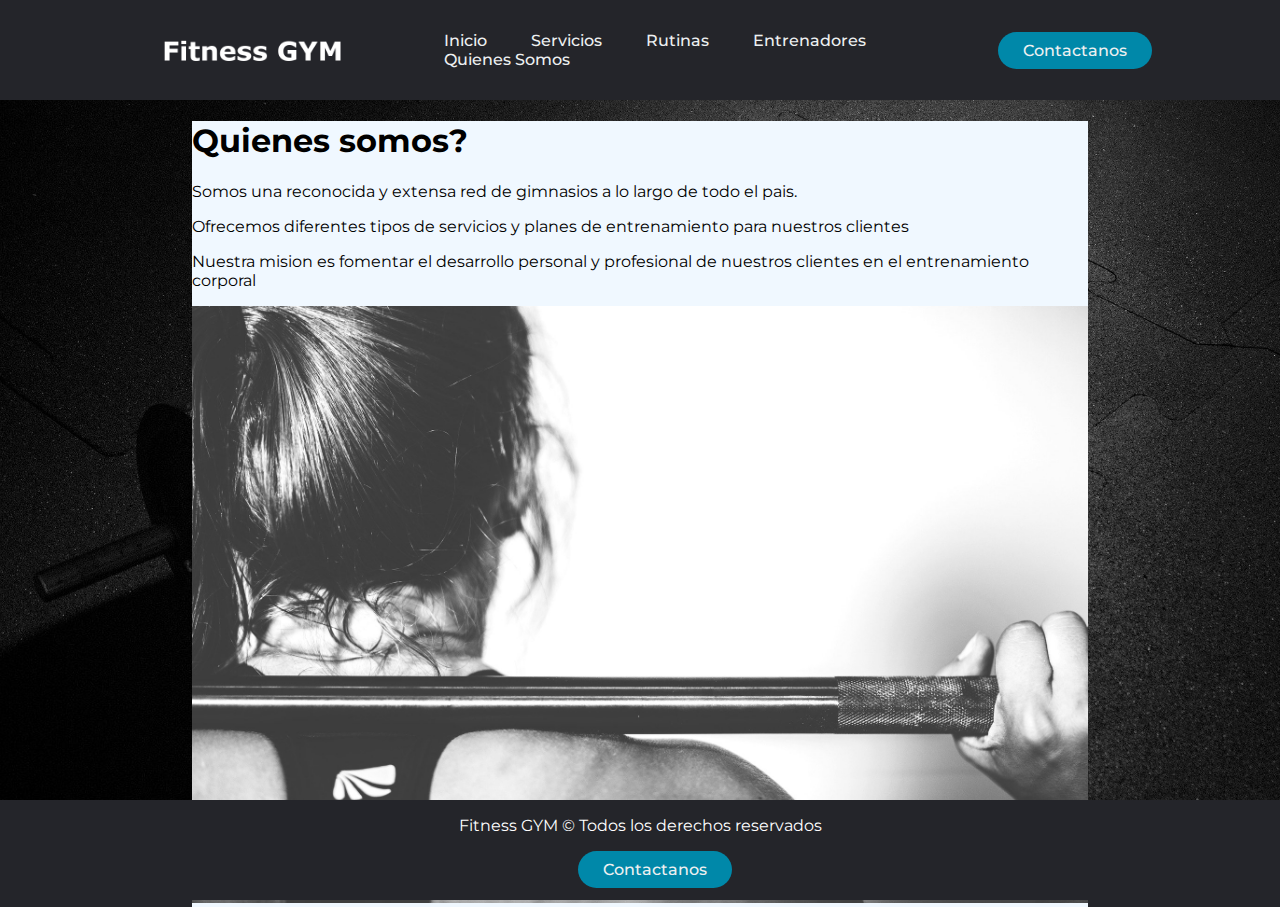
<file: sites/fitnessGym/templates/quienessomos.html>
<!DOCTYPE html>
<html lang="en">
<head>
    <meta charset="UTF-8">
    <meta http-equiv="X-UA-Compatible" content="IE=edge">
    <meta name="viewport" content="width=device-width, initial-scale=1.0">
    <title>Quienes Somos?</title>
    <link rel="stylesheet" href="../css/styles.css">
    <link rel="stylesheet" href="../css/who.css">
</head>
<body>
    <header class="">
        <img class="logo" width="256px" src="../src/logo.png" alt="logo">
        <nav>
            <ul class="nav__links">
                <li><a href="../index.html">Inicio</a></li>
                <li><a href="servicios.html">Servicios</a></li>
                <li><a href="rutinas.html">Rutinas</a></li>
                <li><a href="trainers.html">Entrenadores</a></li>
                <li><a href="quienessomos.html">Quienes Somos</a></li>
            </ul>
        </nav>
        <a href="./contact.html" class="cta"><button>Contactanos</button></a>
    </header>
    <div class="flex-container">
        <h1>Quienes somos?</h1>
        <p>Somos una reconocida y extensa red de gimnasios a lo largo de todo el pais.</p>
        <p>Ofrecemos diferentes tipos de servicios y planes de entrenamiento para nuestros clientes</p>
        <p>Nuestra mision es fomentar el desarrollo personal y profesional de nuestros clientes en el entrenamiento corporal</p>
        <img src="../src/who.jpg" alt="img" width="100%">
    </div> 
    </div>
    <div class="footer">
  <p>Fitness GYM &copy; Todos los derechos reservados</p>
  <a href="templates/contact.html" class="cta"><button>Contactanos</button></a>
</div> 
</body>
</html>
</file>
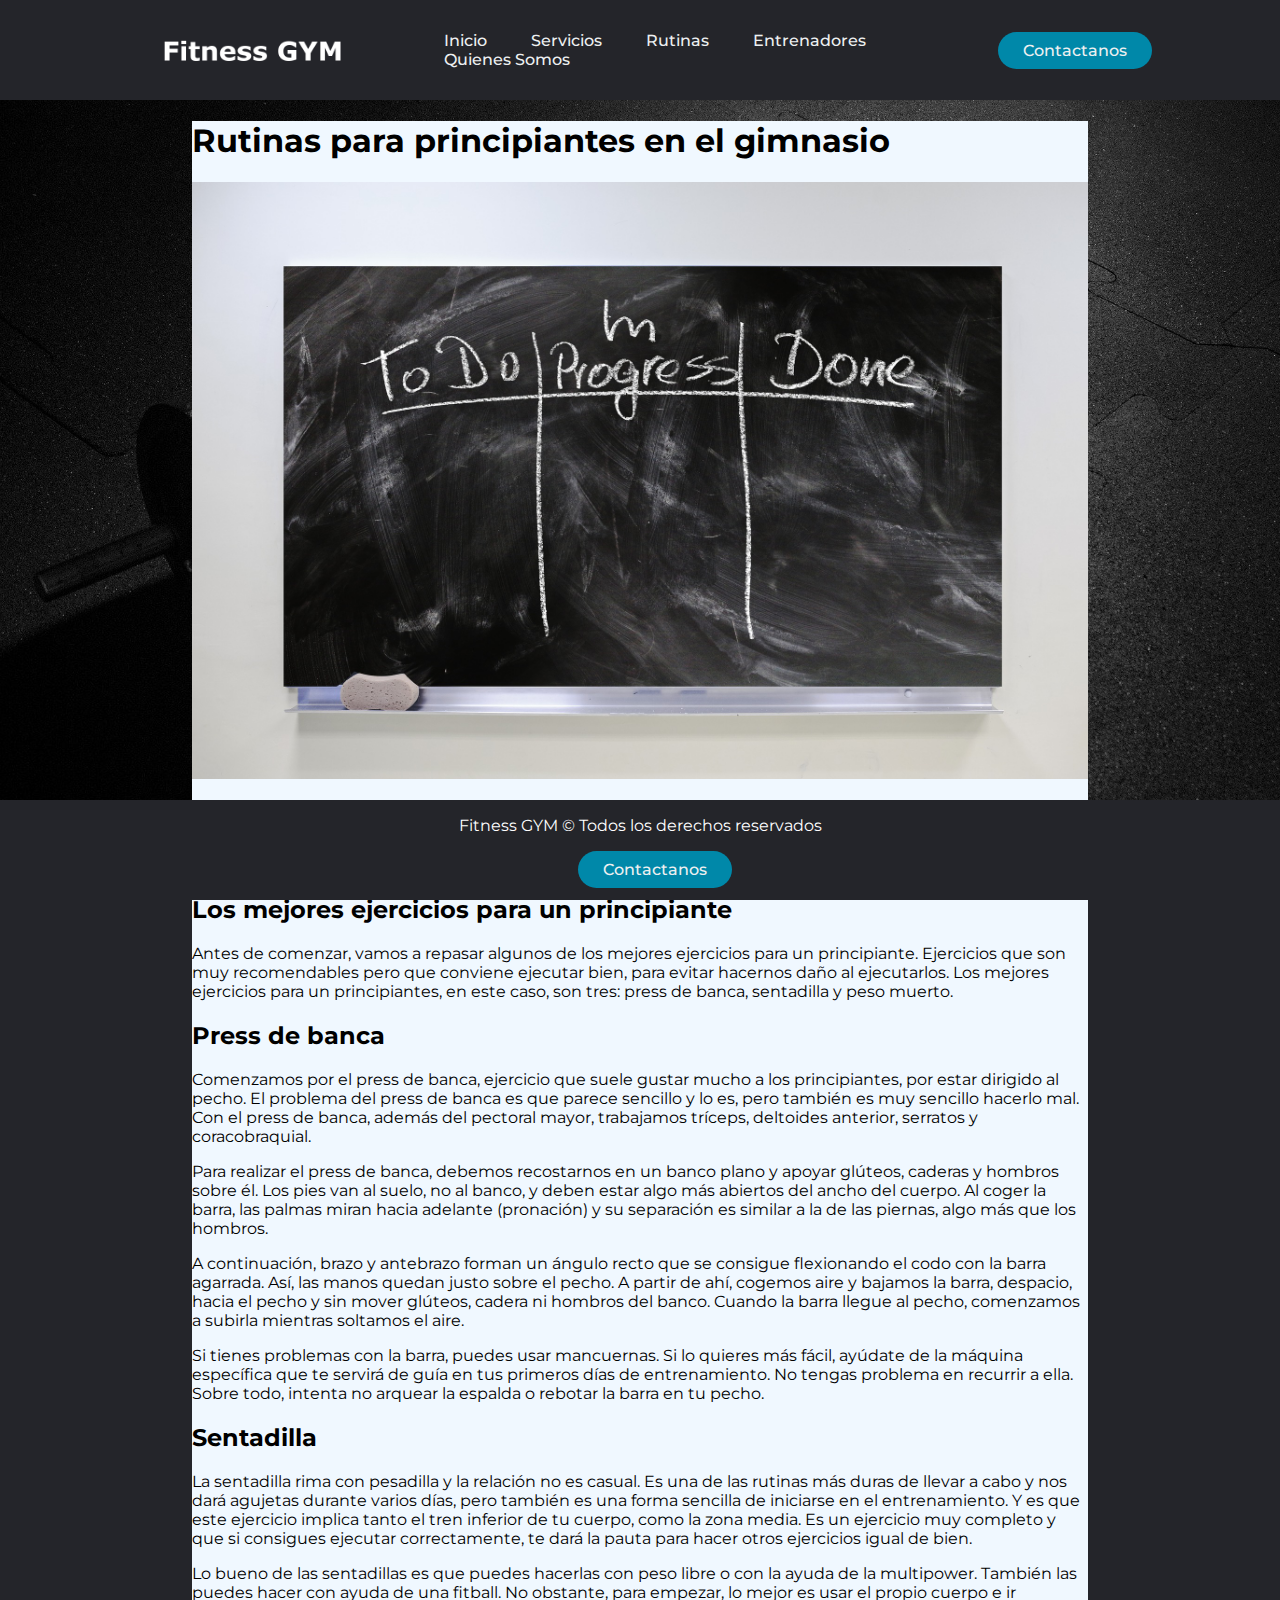
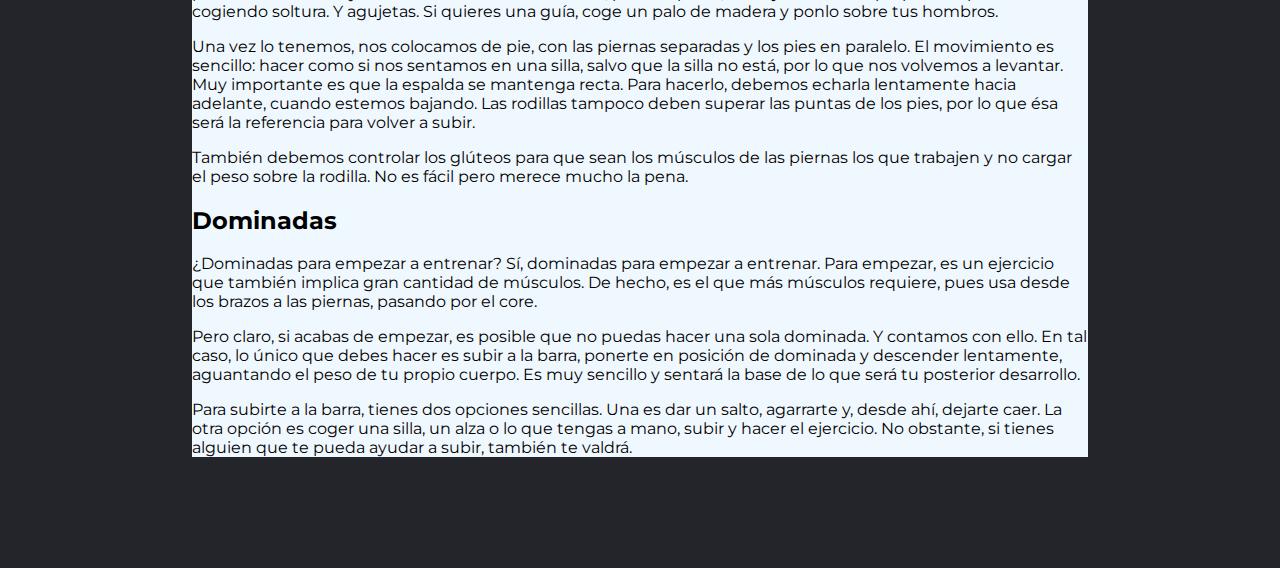
<file: sites/fitnessGym/templates/rutinas.html>
<!DOCTYPE html>
<html lang="en">

<head>
    <meta charset="UTF-8">
    <meta http-equiv="X-UA-Compatible" content="IE=edge">
    <meta name="viewport" content="width=device-width, initial-scale=1.0">
    <title>Rutinas</title>
    <link rel="stylesheet" href="../css/styles.css">
    <link rel="stylesheet" href="../css/rutinas.css">
</head>

<body>
<header class="">
        <img class="logo" width="256px" src="../src/logo.png" alt="logo">
        <nav>
            <ul class="nav__links">
                <li><a href="../index.html">Inicio</a></li>
                <li><a href="servicios.html">Servicios</a></li>
                <li><a href="rutinas.html">Rutinas</a></li>
                <li><a href="trainers.html">Entrenadores</a></li>
                <li><a href="quienessomos.html">Quienes Somos</a></li>
            </ul>
        </nav>
        <a href="./contact.html" class="cta"><button>Contactanos</button></a>
    </header>
    <div class="flex-container">
        <h1>
            Rutinas para principiantes en el gimnasio
        </h1>
        <img src="../src/todo.jpg" alt="" width="100% ">
        <p>
            Comienzas por primera vez el gimnasio y quieres conseguir resultados inmediatamente. Tranquilo, el error que cometen muchas personas es comenzar más fuerte de lo que realmente pueden. Es decir, coger más peso del que deberías. Por eso, te quiero mostrar una rutina para principiantes que durará exactamente un mes. Aunque si lo consideras necesario, puedes alargarlo un poco más. <b>¿Comenzamos con el entrenamiento?</b>
        </p>
        <h2>Los mejores ejercicios para un principiante</h2>
        <p>
            Antes de comenzar, vamos a repasar algunos de los mejores ejercicios para un principiante. Ejercicios que son muy recomendables pero que conviene ejecutar bien, para evitar hacernos daño al ejecutarlos. Los mejores ejercicios para un principiantes, en este caso, son tres: press de banca, sentadilla y peso muerto.
        </p>
        <h2>Press de banca</h2>
        <p>Comenzamos por el press de banca, ejercicio que suele gustar mucho a los principiantes, por estar dirigido al pecho. El problema del press de banca es que parece sencillo y lo es, pero también es muy sencillo hacerlo mal. Con el press de banca, además del pectoral mayor, trabajamos tríceps, deltoides anterior, serratos y coracobraquial.</p>
        <p>Para realizar el press de banca, debemos recostarnos en un banco plano y apoyar glúteos, caderas y hombros sobre él. Los pies van al suelo, no al banco, y deben estar algo más abiertos del ancho del cuerpo. Al coger la barra, las palmas miran hacia adelante (pronación) y su separación es similar a la de las piernas, algo más que los hombros.</p>
        <p>A continuación, brazo y antebrazo forman un ángulo recto que se consigue flexionando el codo con la barra agarrada. Así, las manos quedan justo sobre el pecho. A partir de ahí, cogemos aire y bajamos la barra, despacio, hacia el pecho y sin mover glúteos, cadera ni hombros del banco. Cuando la barra llegue al pecho, comenzamos a subirla mientras soltamos el aire.</p>
        <p>Si tienes problemas con la barra, puedes usar mancuernas. Si lo quieres más fácil, ayúdate de la máquina específica que te servirá de guía en tus primeros días de entrenamiento. No tengas problema en recurrir a ella. Sobre todo, intenta no arquear la espalda o rebotar la barra en tu pecho.</p>
        <h2>Sentadilla</h2>
        <p>La sentadilla rima con pesadilla y la relación no es casual. Es una de las rutinas más duras de llevar a cabo y nos dará agujetas durante varios días, pero también es una forma sencilla de iniciarse en el entrenamiento. Y es que este ejercicio implica tanto el tren inferior de tu cuerpo, como la zona media. Es un ejercicio muy completo y que si consigues ejecutar correctamente, te dará la pauta para hacer otros ejercicios igual de bien.</p>
        <p>Lo bueno de las sentadillas es que puedes hacerlas con peso libre o con la ayuda de la multipower. También las puedes hacer con ayuda de una fitball. No obstante, para empezar, lo mejor es usar el propio cuerpo e ir cogiendo soltura. Y agujetas. Si quieres una guía, coge un palo de madera y ponlo sobre tus hombros.</p>
        <p>Una vez lo tenemos, nos colocamos de pie, con las piernas separadas y los pies en paralelo. El movimiento es sencillo: hacer como si nos sentamos en una silla, salvo que la silla no está, por lo que nos volvemos a levantar. Muy importante es que la espalda se mantenga recta. Para hacerlo, debemos echarla lentamente hacia adelante, cuando estemos bajando. Las rodillas tampoco deben superar las puntas de los pies, por lo que ésa será la referencia para volver a subir.</p>
        <p>También debemos controlar los glúteos para que sean los músculos de las piernas los que trabajen y no cargar el peso sobre la rodilla. No es fácil pero merece mucho la pena.</p>
        <h2>Dominadas</h2>
        <p>¿Dominadas para empezar a entrenar? Sí, dominadas para empezar a entrenar. Para empezar, es un ejercicio que también implica gran cantidad de músculos. De hecho, es el que más músculos requiere, pues usa desde los brazos a las piernas, pasando por el core.</p>
        <p>Pero claro, si acabas de empezar, es posible que no puedas hacer una sola dominada. Y contamos con ello. En tal caso, lo único que debes hacer es subir a la barra, ponerte en posición de dominada y descender lentamente, aguantando el peso de tu propio cuerpo. Es muy sencillo y sentará la base de lo que será tu posterior desarrollo.</p>
        <p>Para subirte a la barra, tienes dos opciones sencillas. Una es dar un salto, agarrarte y, desde ahí, dejarte caer. La otra opción es coger una silla, un alza o lo que tengas a mano, subir y hacer el ejercicio. No obstante, si tienes alguien que te pueda ayudar a subir, también te valdrá.</p>

    </div>
    <br>
    <br>
    <br>
    <br>
    <br>
    <div class="footer">
  <p>Fitness GYM &copy; Todos los derechos reservados</p>
  <a href="templates/contact.html" class="cta"><button>Contactanos</button></a>
</div> 
</body>

</html>
</file>
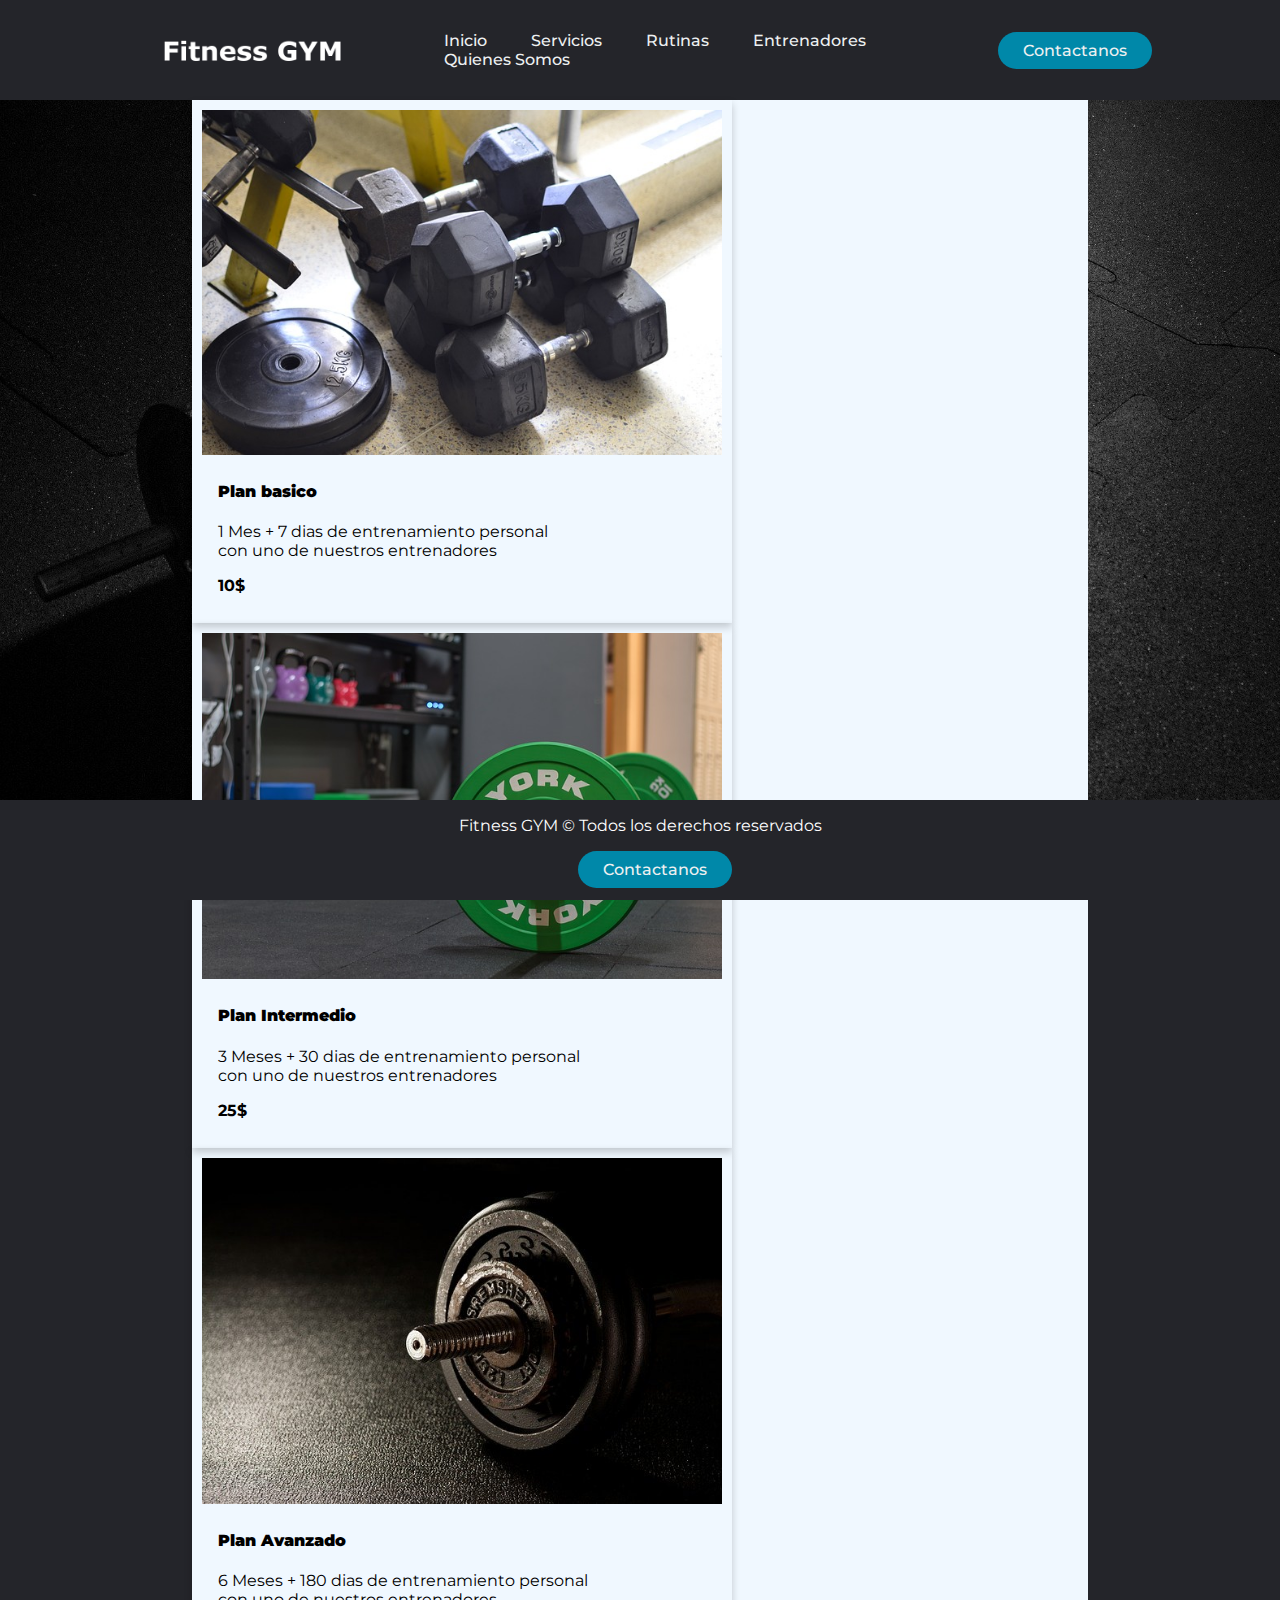
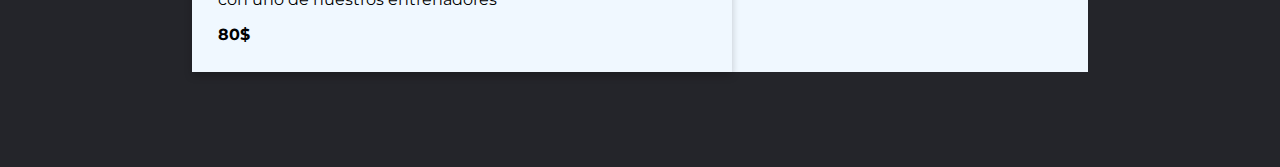
<file: sites/fitnessGym/templates/servicios.html>
<!DOCTYPE html>
<html lang="en">

<head>
    <meta charset="UTF-8">
    <meta http-equiv="X-UA-Compatible" content="IE=edge">
    <meta name="viewport" content="width=device-width, initial-scale=1.0">
    <title>Servicios</title>
    <link rel="stylesheet" href="../css/styles.css">
    <link rel="stylesheet" href="../css/services.css">
</head>

<body>
    <header class="">
        <img class="logo" width="256px" src="../src/logo.png" alt="logo">
        <nav>
            <ul class="nav__links">
                <li><a href="../index.html">Inicio</a></li>
                <li><a href="servicios.html">Servicios</a></li>
                <li><a href="rutinas.html">Rutinas</a></li>
                <li><a href="trainers.html">Entrenadores</a></li>
                <li><a href="quienessomos.html">Quienes Somos</a></li>
            </ul>
        </nav>
        <a href="./contact.html" class="cta"><button>Contactanos</button></a>
    </header>
    <div class="flex-container">
        <div class="card" >
            <img src="../src/basic.jpg" alt="basic" style="width:520px">
            <div class="container">
                <h4><b>Plan basico</b></h4>
                <p>1 Mes + 7 dias de entrenamiento personal<br> con uno de nuestros entrenadores</p>
                <p><b>10$</b></p>
            </div>
        </div>
        <div class="card">
            <img src="../src/medium.jpg" alt="basic" style="width:520px">
            <div class="container">
                <h4><b>Plan Intermedio</b></h4>
                <p>3 Meses + 30 dias de entrenamiento personal<br> con uno de nuestros entrenadores</p>
                <p><b>25$</b></p>
            </div>
        </div>
        <div class="card">
            <img src="../src/adv.jpg" alt="basic" style="width:520px">
            <div class="container">
                <h4><b>Plan Avanzado</b></h4>
                <p>6 Meses + 180 dias de entrenamiento personal<br> con uno de nuestros entrenadores</p>
                <p><b>80$</b></p>
            </div>
        </div>
    </div>
    <br>
    <br>
    <br>
    <br>
    <br>
    <div class="footer">
  <p>Fitness GYM &copy; Todos los derechos reservados</p>
  <a href="templates/contact.html" class="cta"><button>Contactanos</button></a>
</div> 
</body>

</html>
</file>
<file: css/colors.css>
@font-face {
font-family: "Roboto";
src: url("../Roboto-Regular.ttf");
}

* {
    font-family: 'Roboto', Courier, monospace;
}

.project {
    transition: transform .1s;
}

.project:hover{
    transform: scale(1.1);
}

.primary { 
    background-color: #031634;
}

.secondary {
    background-color: #033649;
}

.complement1 {
    background-color: #036564;
}

.complement2 {
    background-color: #CDB380;
}

.complement3 {
    background-color: #E8DDCB;
}

.cwhite {
    background-color: #eeeeee;
}
</file>
<file: sites/fitnessGym/css/styles.css>
@import url("https://fonts.googleapis.com/css?family=Montserrat:500");

* {
  font-family: "Montserrat", sans-serif;
}

body {
  background-image: url("../src/page_bg.jpg");
  background-attachment: fixed;
  background-size: cover;
  height: 100vh;
}

header,
body {
  box-sizing: border-box;
  margin: 0;
  padding: 0;
  background-color: #24252a;
}

li,
a,
button {
  font-family: "Montserrat", sans-serif;
  font-weight: 500;
  font-size: 16px;
  color: #edf0f1;
  text-decoration: none;
}

@media screen and (max-width: 600px) {
  header {
    display: block;
    justify-content: flex-end;
    align-items: center;
    padding: 15px 10%;
  }
}

/* The "responsive" class is added to the topnav with JavaScript when the user clicks on the icon. This class makes the topnav look good on small screens (display the links vertically instead of horizontally) */
@media screen and (min-width: 600px) {
  header {
    display: flex;
    justify-content: flex-end;
    align-items: center;
    padding: 15px 10%;
  }
}
.sticky {
  position: fixed;
  top: 0;
  width: 100%;
}

.logo {
  cursor: pointer;
  margin-right: auto;
}

.nav__links {
  list-style: none;
}

.nav__links li {
  display: inline-block;
  padding: 0px 20px;
}

.nav__links li a {
  transition: all 0.3s ease 0s;
}

.nav__links li a:hover {
  color: #0088a9;
}

button {
  margin-left: 30px;
  padding: 9px 25px;
  background-color: rgba(0, 136, 169, 1);
  border: none;
  border-radius: 50px;
  cursor: pointer;
  transition: all 0.3s ease 0s;
}

button:hover {
  background-color: rgba(0, 136, 169, 0);
}

.footer {
  position: fixed;
  left: 0;
  bottom: 0;
  height: 100px;
  width: 100%;
  background-color: #24252a;
  color: white;
  text-align: center;
}
</file>
<file: sites/fitnessGym/css/inicio.css>
@media only screen and (max-width: 900px) {
  .flex-container {
    margin: auto;
    width: 100%;
    background-color: aliceblue;
    color: black;
  }
}
@media only screen and (min-width: 900px) {
  .flex-container {
    margin: auto;
    width: 70%;
    background-color: aliceblue;
    color: black;
  }
}
</file>
<file: sites/fitnessGym/css/marquee.css>
:root {
  --offset: 20vw;
  --move-initial: calc(-25% + var(--offset));
  --move-final: calc(-50% + var(--offset));
}

.marquee {
  background: black;
  color: white;
  transition: all 0.5s;
  font-family: sans-serif;
  font-size: 5vw;
  font-line-height: 60%;
  font-weight: bold;
  text-transform: uppercase;
  overflow: hidden;
}
.marquee.running .marquee-inner {
  animation-play-state: running;
}
.marquee:hover .marquee-inner {
  animation-play-state: running;
}
.marquee span {
  padding: 0 2vw;
  white-space: nowrap;
}

.marquee-inner {
  width: fit-content;
  display: flex;
  position: relative;
  transform: translate3d(var(--move-initial), 0, 0);
  animation: marquee 10s linear infinite;
  animation-play-state: paused;
}

@keyframes marquee {
  0% {
    transform: translateX(var(--move-initial));
  }
  100% {
    transform: translateX(var(--move-final));
  }
}
</file>
<file: sites/mcsite/style.css>
*{
    margin: 0;
    padding: 0;
}

p {
    font-size: 14px;
}

.swap, .swapad {
    height: 200px;
    width: 750px;
}

.swapad {
    display: block;
    position: fixed;
    top: 20%;
    left: 20%;
}

.closeBtn {
    font-size: 30px;
    z-index: 100;
    cursor: pointer;
    position: absolute;
    right: 20px;
    top: 10px;
}

html{
    scroll-behavior: smooth;
}

body{
    font-size: 100%;
    font-family: 'Courier New', Courier, monospace;
    font-weight: 700;
}

div, section, span, ul, li, a, header{
    box-sizing: border-box;
}

/*css reset*/

header{
    width: 100%;
    display: flex;
    justify-content: space-between;
    padding: 2px 50px;
    align-items: center;
    position: fixed;
    z-index: 999;
}

#menu li{
    list-style: none;
    display: inline-block;
    margin: 20px;
}

#menu li a{
    color: #fff;
    text-decoration: none;
    font-size: 20px;
}

section{
    width: 100%;
    float: left;
    height: 100vh;
    position: relative;
}

#inicio{
   background-color: #59405C;
}

#blockchain{
   background-color: #59405C;
}

#criptomonedas{
   background-color: #59405C;
}

#nfts{
   background-color: #59405C;
}

#wallets{
   background-color: #59405C;
}

.content{
    margin-top: 90px;
    color: #fff;
}
</file>
<file: sites/fitnessGym/css/contact.css>
* {
  color: black;
}

.card {
  /* Add shadows to create the "card" effect */
  transition: 0.3s;
}

/* Add some padding inside the card container */
.container {
  padding: 2px 16px;
}
</file>
<file: sites/fitnessGym/css/who.css>
@media only screen and (max-width: 900px) {
  .flex-container {
    margin: auto;
    width: 100%;
    background-color: aliceblue;
    color: black;
  }
}
@media only screen and (min-width: 900px) {
  .flex-container {
    margin: auto;
    width: 70%;
    background-color: aliceblue;
    color: black;
  }
}

.card {
  /* Add shadows to create the "card" effect */
  box-shadow: 0 4px 8px 0 rgba(0, 0, 0, 0.2);
  transition: 0.3s;
}

/* On mouse-over, add a deeper shadow */
.card:hover {
  box-shadow: 0 8px 16px 0 rgba(0, 0, 0, 0.2);
}

/* Add some padding inside the card container */
.container {
  padding: 2px 16px;
}
</file>
<file: sites/fitnessGym/css/rutinas.css>
@media only screen and (max-width: 900px) {
  .flex-container {
    margin: auto;
    width: 100%;
    background-color: aliceblue;
    color: black;
  }
}
@media only screen and (min-width: 900px) {
  .flex-container {
    margin: auto;
    width: 70%;
    background-color: aliceblue;
    color: black;
  }
}
</file>
<file: sites/fitnessGym/css/services.css>
@media only screen and (max-width: 900px) {
  .flex-container {
    margin: auto;
    width: 100%;
    background-color: aliceblue;
    color: black;
  }
}
@media only screen and (min-width: 900px) {
  .flex-container {
    margin: auto;
    width: 70%;
    background-color: aliceblue;
    color: black;
  }
}

.card {
  /* Add shadows to create the "card" effect */
  box-shadow: 0 4px 8px 0 rgba(0, 0, 0, 0.2);
  transition: 0.3s;
  padding: 10px;
  width: 520px;
}

/* Add some padding inside the card container */
.container {
  padding: 2px 16px;
}
</file>
